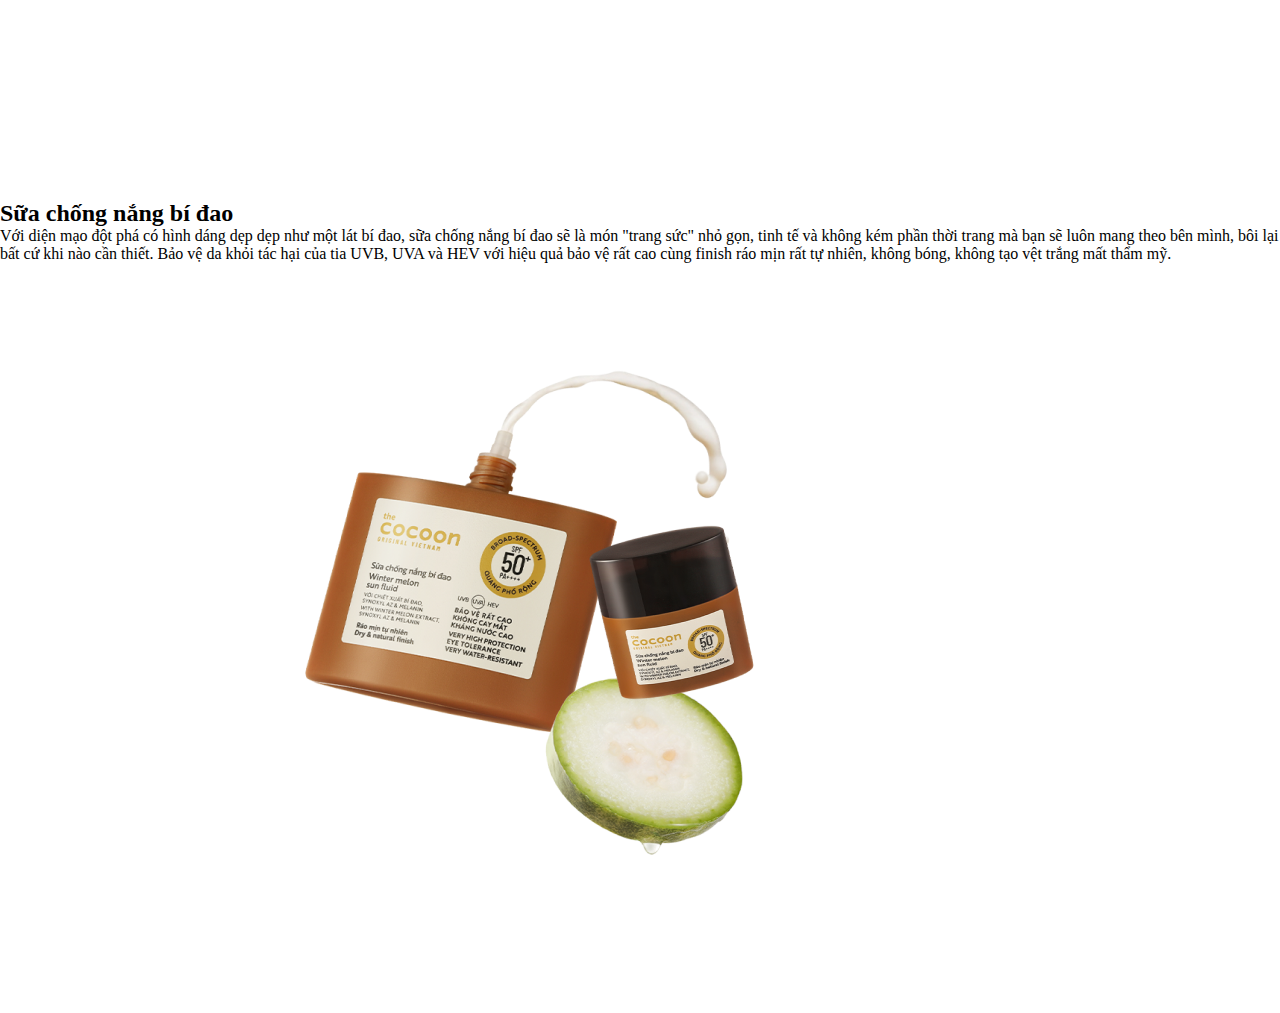
<file: font end/index.html>
<!DOCTYPE html>
<html lang="en">

<head>
    <meta charset="UTF-8">
    <meta name="viewport" content="width=device-width, initial-scale=1.0">
    <title>Home</title>

    <!-- link to bootstrap css -->
    <link href="https://cdn.jsdelivr.net/npm/bootstrap@5.0.2/dist/css/bootstrap.min.css" rel="stylesheet"
        integrity="sha384-EVSTQN3/azprG1Anm3QDgpJLIm9Nao0Yz1ztcQTwFspd3yD65VohhpuuCOmLASjC" crossorigin="anonymous">
    <!-- link to css -->
    <link rel="stylesheet" href="css/main.css">
    <link rel="stylesheet" href="css/home.css">
</head>

<body>
    <!-- temp carousel -- update later -->

    <!-- <div class="carousel-item active">
        <div class="row single-slider">
            <div class="col-sm-6 slider-info" style="background-color: #FFE707;">
                <div class="slider-content">
                    <h2>Sản phẩm mới</h2>
                    <p>Sữa chống nắng bí đao</p>
                    <p>Bảo vệ da trước tia UVA, UVB và ánh sáng năng lượng cao nhìn thấy được. Với kết cấu không
                        trọng lượng, lướt nhẹ, thấm nhanh vào da mà không để lại vệt trắng và mang đến cảm giác
                        thoải mái khi sử dụng.</p>
                    <div class="btn-smore">
                        <a href="#">Xem ngay</a>
                    </div>
                </div>
            </div>
            <div class="col-sm-6 slider-img">
                <img class="d-block w-100" src="img/slider_img_1.jpg" alt="First slide">
            </div>
        </div>
    </div> -->

    <!-- start of new product ads -->
    <div class="row new-product-container">
        <div class="col-sm-4">
            <h2>Sữa chống nắng bí đao</h2>
        </div>
        <div class="col-sm-4">
            <div class="image-container">
                <img src="img/index_New_product_1.png" alt="" class="img-fluid img-1">
                <img src="img/index_New_product_2.png" alt="" class="img-fluid img-2">
                <img src="img/index_New_product_3.png" alt="" class="img-fluid img-3">
            </div>
        </div>
        <div class="col-sm-4">
            <p>Với diện mạo đột phá có hình dáng dẹp dẹp như một lát bí đao, sữa chống nắng bí đao sẽ là món "trang sức" nhỏ gọn, tinh tế và không kém phần thời trang mà bạn sẽ luôn mang theo bên mình, bôi lại bất cứ khi nào cần thiết. Bảo vệ da khỏi tác hại của tia UVB, UVA và HEV với hiệu quả bảo vệ rất cao cùng finish ráo mịn rất tự nhiên, không bóng, không tạo vệt trắng mất thẩm mỹ.</p>
        </div>
    </div>
</body>

</html>
</file>
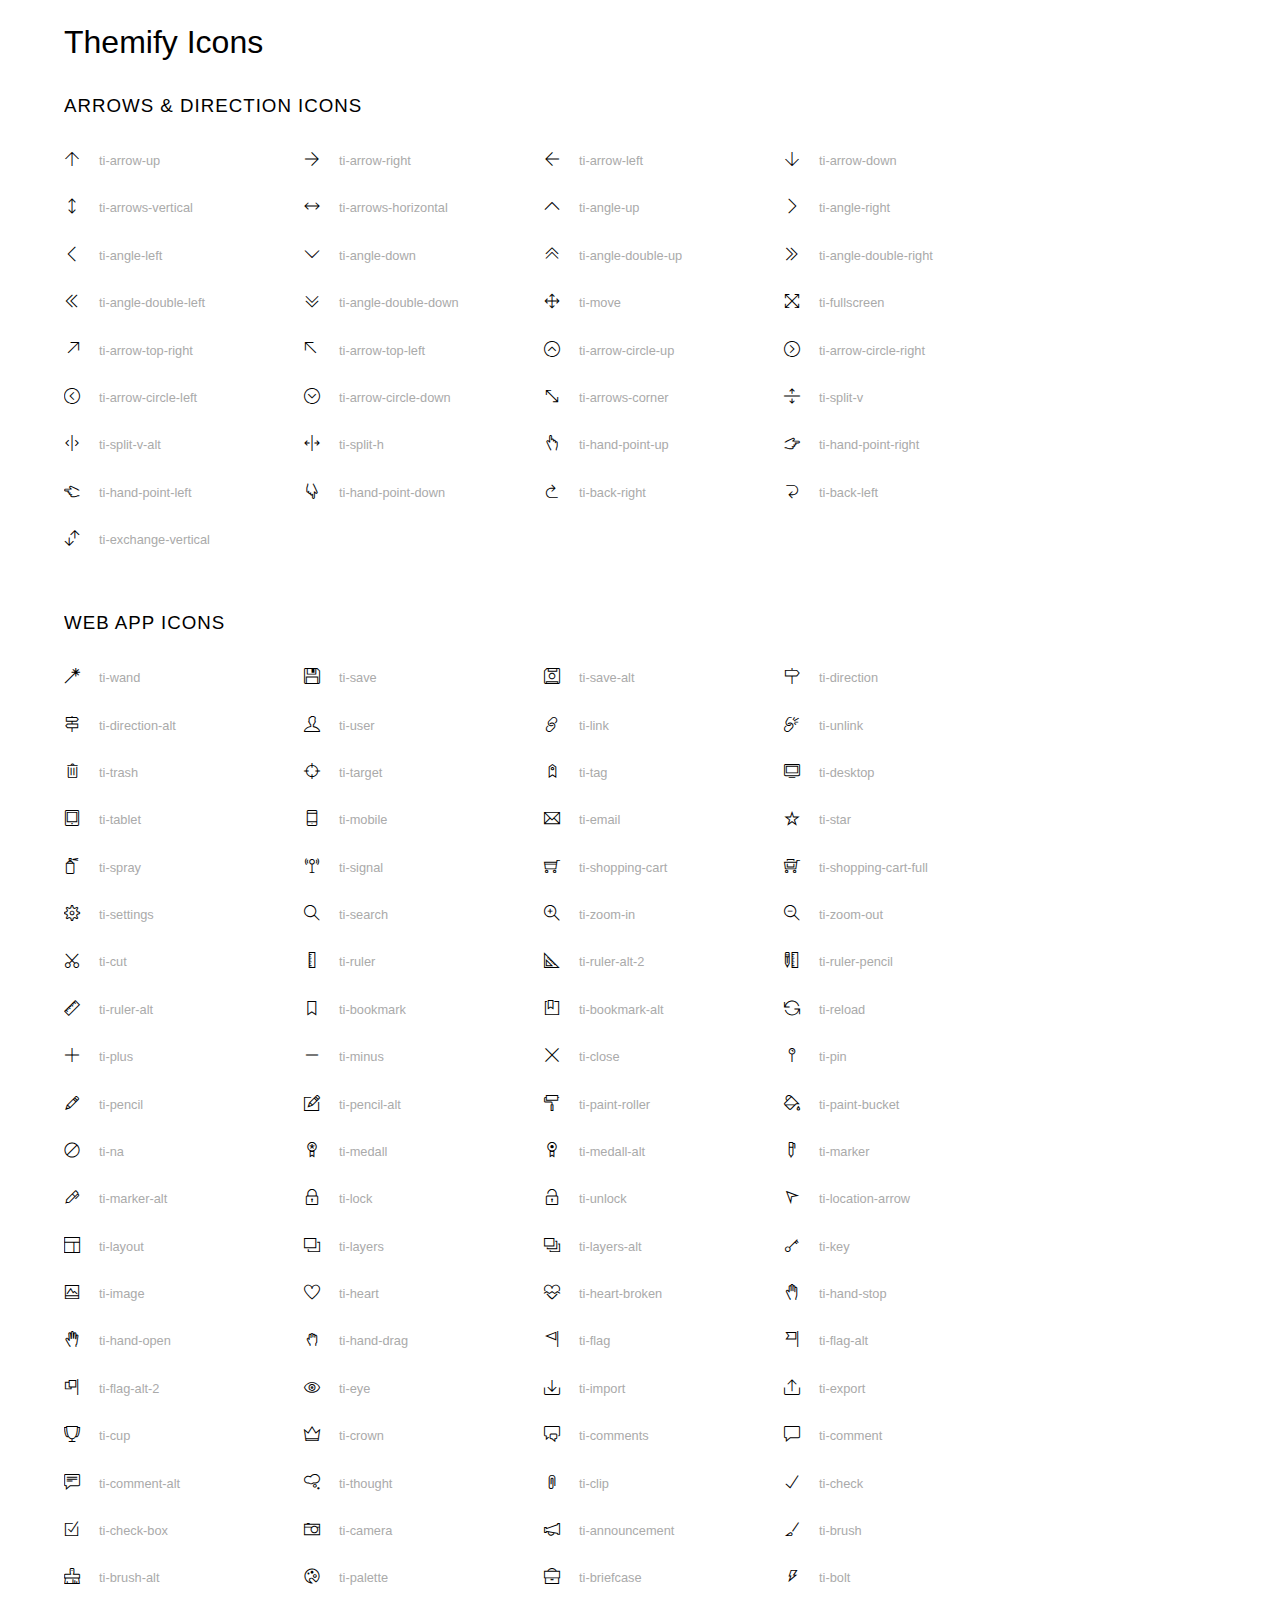
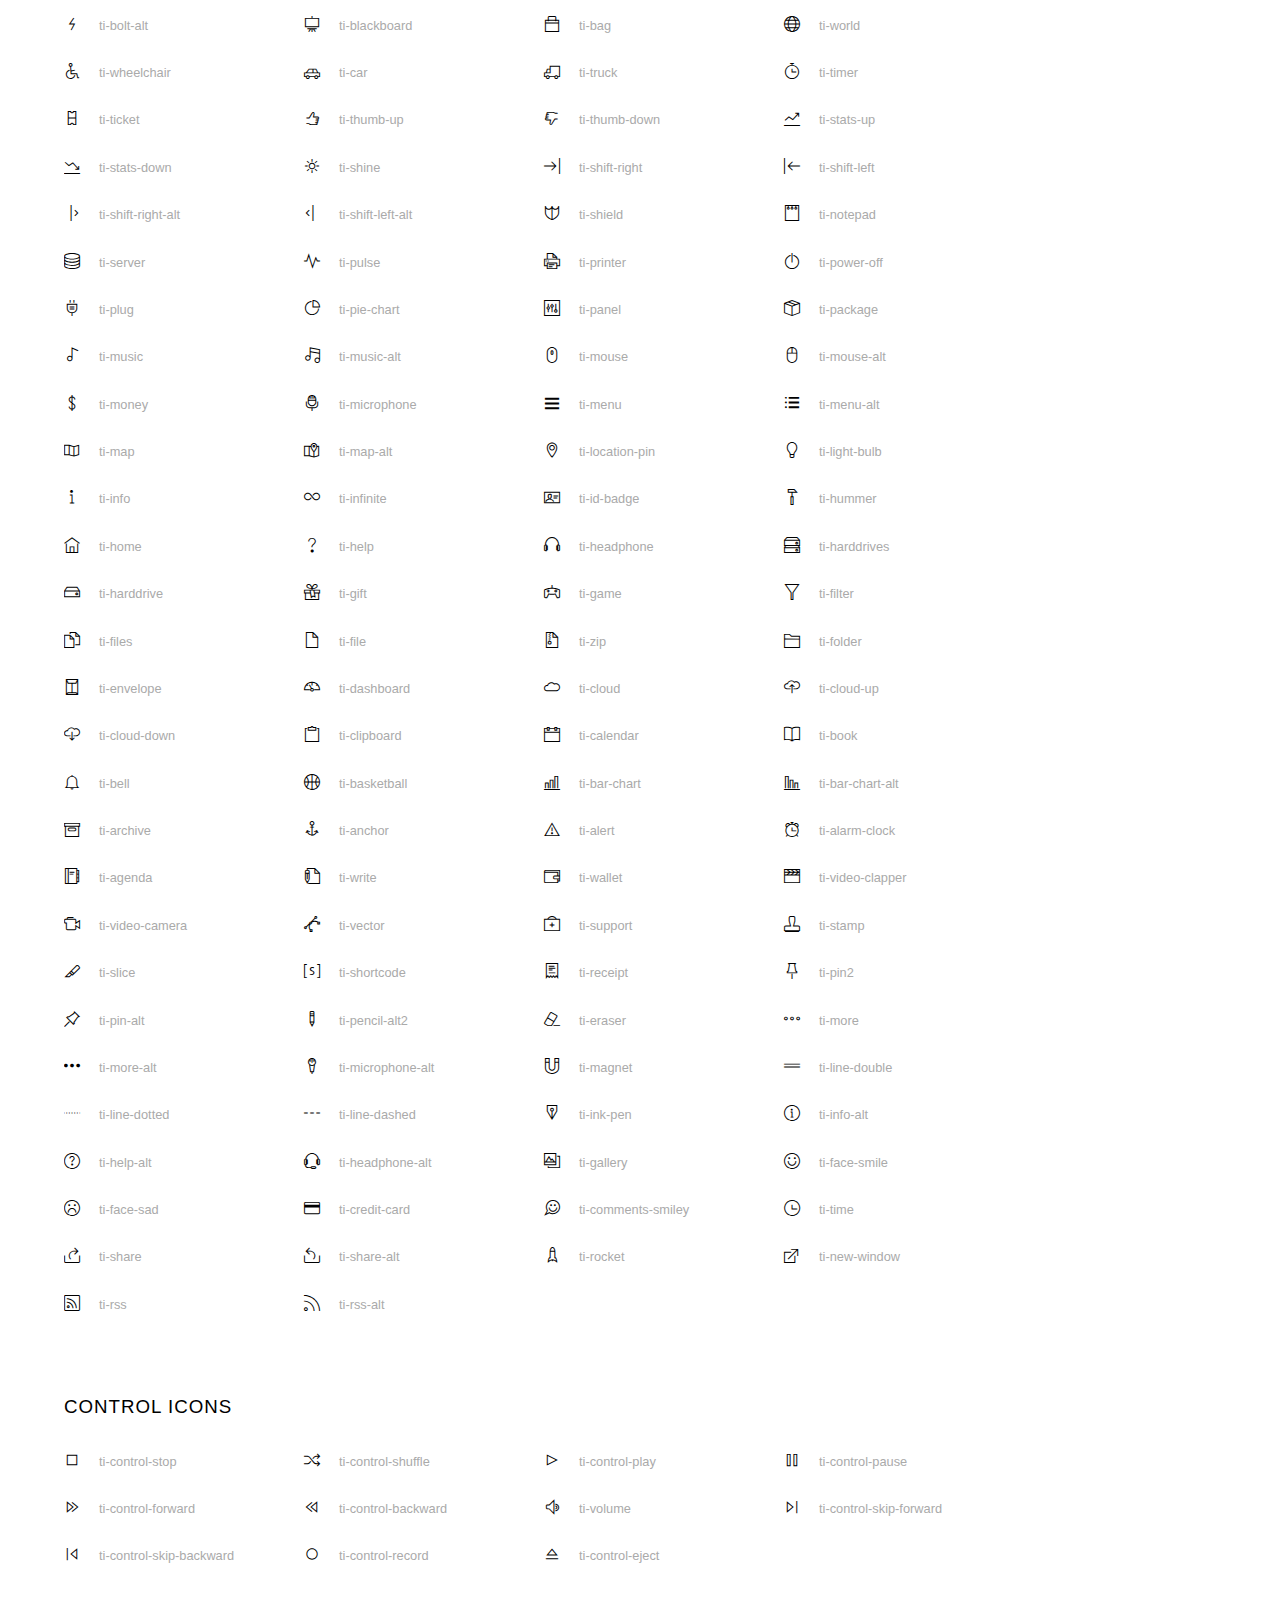
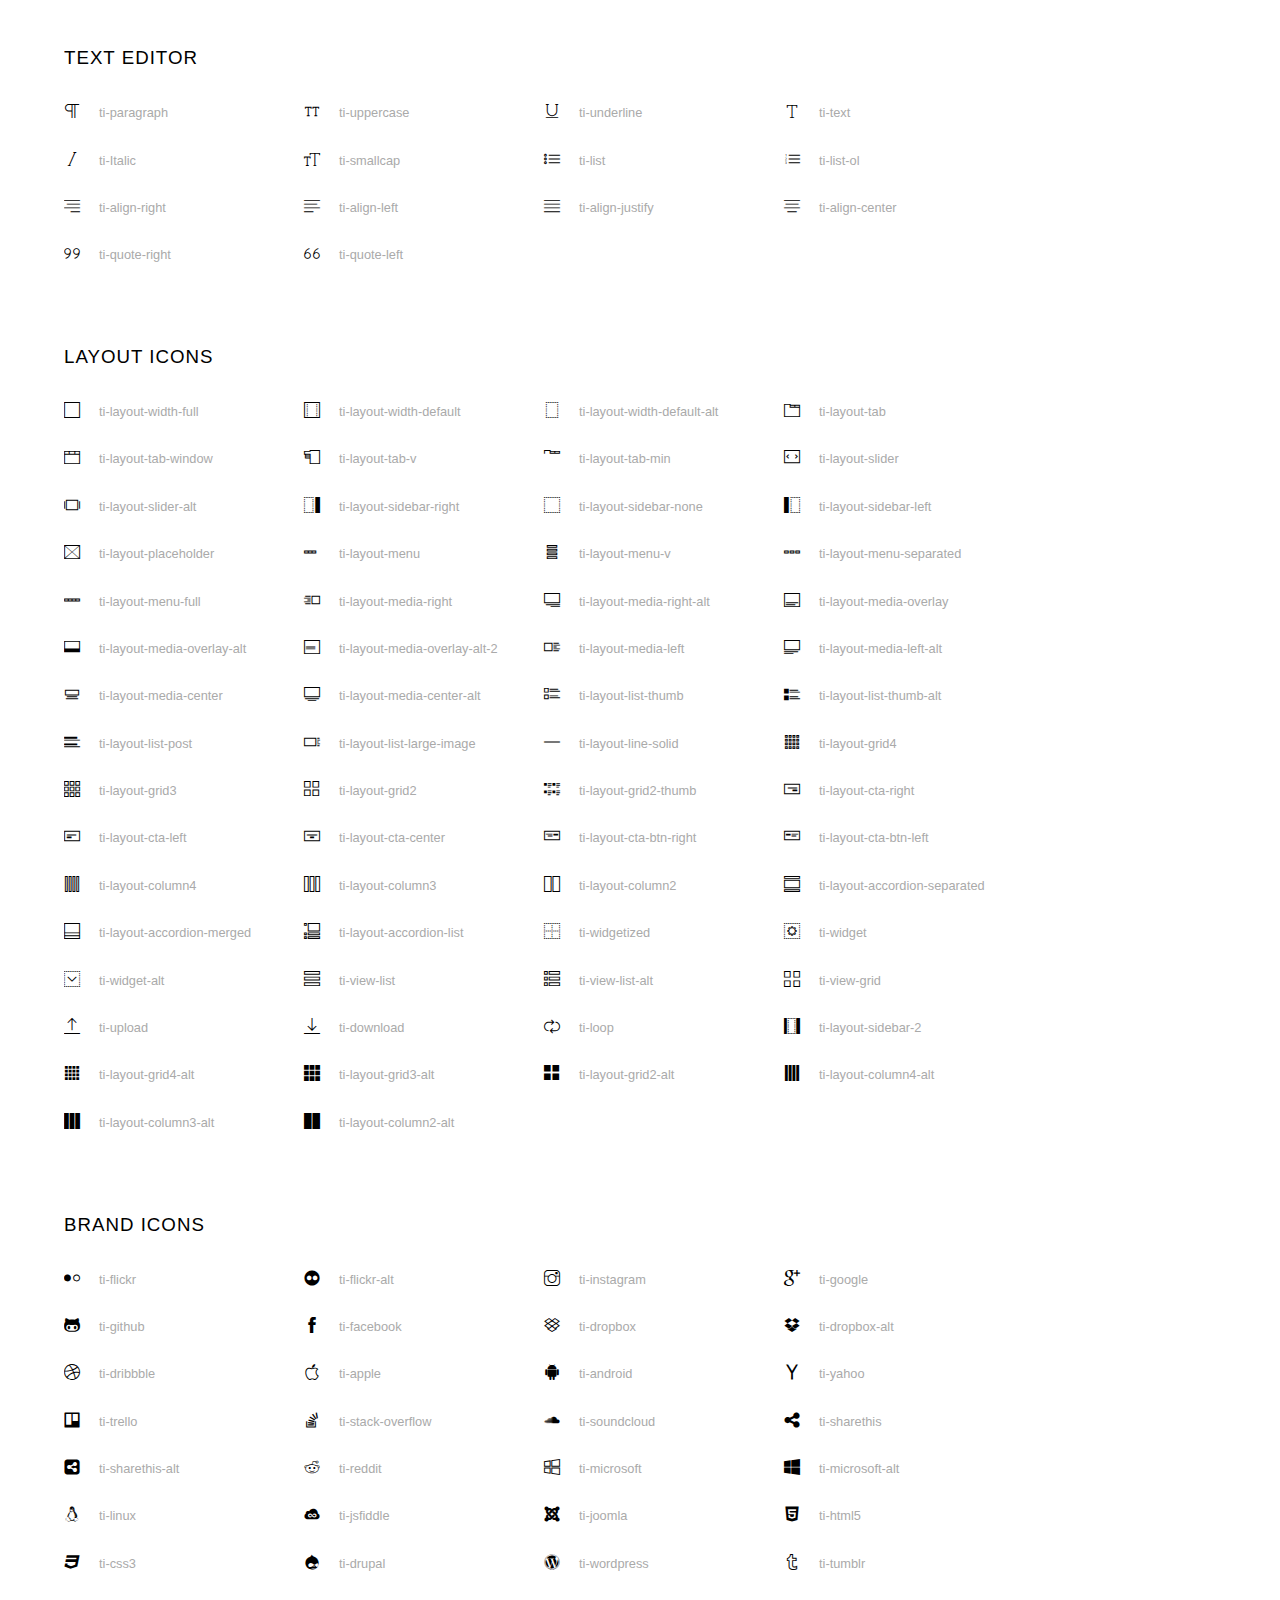
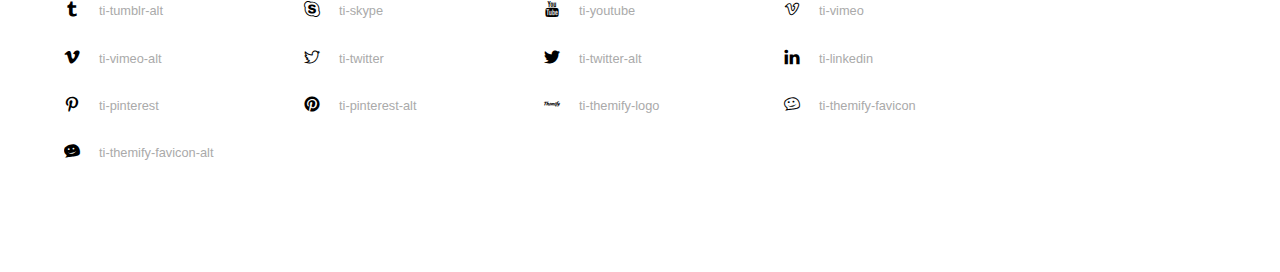
<file: Homepage/asset/font/themify-icons/index.html>
<!doctype html>
<html>
<head>
	<meta charset="utf-8">
	<title>Themify Icon Font</title>
	<meta name="viewport" content="width=device-width">
	<link rel="stylesheet" href="demo-files/demo.css">
	<link rel="stylesheet" href="themify-icons.css">
	<!--[if lt IE 8]><!-->
	<link rel="stylesheet" href="ie7/ie7.css">
	<!--<![endif]-->
</head>
<body>
	<h1>Themify Icons</h1>

	<div class="icon-section">

		<div class="icon-section">
			<h3>Arrows &amp; Direction Icons </h3>

			<div class="icon-container">
				<span class="ti-arrow-up"></span><span class="icon-name"> ti-arrow-up</span>
			</div>
			<div class="icon-container">
				<span class="ti-arrow-right"></span><span class="icon-name"> ti-arrow-right</span>
			</div>
			<div class="icon-container">
				<span class="ti-arrow-left"></span><span class="icon-name"> ti-arrow-left</span>
			</div>
			<div class="icon-container">
				<span class="ti-arrow-down"></span><span class="icon-name"> ti-arrow-down</span>
			</div>
			<div class="icon-container">
				<span class="ti-arrows-vertical"></span><span class="icon-name"> ti-arrows-vertical</span>
			</div>
			<div class="icon-container">
				<span class="ti-arrows-horizontal"></span><span class="icon-name"> ti-arrows-horizontal</span>
			</div>
			<div class="icon-container">
				<span class="ti-angle-up"></span><span class="icon-name"> ti-angle-up</span>
			</div>
			<div class="icon-container">
				<span class="ti-angle-right"></span><span class="icon-name"> ti-angle-right</span>
			</div>
			<div class="icon-container">
				<span class="ti-angle-left"></span><span class="icon-name"> ti-angle-left</span>
			</div>
			<div class="icon-container">
				<span class="ti-angle-down"></span><span class="icon-name"> ti-angle-down</span>
			</div>	
			<div class="icon-container">
				<span class="ti-angle-double-up"></span><span class="icon-name"> ti-angle-double-up</span>
			</div>
			<div class="icon-container">
				<span class="ti-angle-double-right"></span><span class="icon-name"> ti-angle-double-right</span>
			</div>
			<div class="icon-container">
				<span class="ti-angle-double-left"></span><span class="icon-name"> ti-angle-double-left</span>
			</div>
			<div class="icon-container">
				<span class="ti-angle-double-down"></span><span class="icon-name"> ti-angle-double-down</span>
			</div>					
			<div class="icon-container">
				<span class="ti-move"></span><span class="icon-name"> ti-move</span>
			</div>
			<div class="icon-container">
				<span class="ti-fullscreen"></span><span class="icon-name"> ti-fullscreen</span>
			</div>
			<div class="icon-container">
				<span class="ti-arrow-top-right"></span><span class="icon-name"> ti-arrow-top-right</span>
			</div>
			<div class="icon-container">
				<span class="ti-arrow-top-left"></span><span class="icon-name"> ti-arrow-top-left</span>
			</div>
			<div class="icon-container">
				<span class="ti-arrow-circle-up"></span><span class="icon-name"> ti-arrow-circle-up</span>
			</div>
			<div class="icon-container">
				<span class="ti-arrow-circle-right"></span><span class="icon-name"> ti-arrow-circle-right</span>
			</div>
			<div class="icon-container">
				<span class="ti-arrow-circle-left"></span><span class="icon-name"> ti-arrow-circle-left</span>
			</div>
			<div class="icon-container">
				<span class="ti-arrow-circle-down"></span><span class="icon-name"> ti-arrow-circle-down</span>
			</div>
			<div class="icon-container">
				<span class="ti-arrows-corner"></span><span class="icon-name"> ti-arrows-corner</span>
			</div>
			<div class="icon-container">
				<span class="ti-split-v"></span><span class="icon-name"> ti-split-v</span>
			</div>

			<div class="icon-container">
				<span class="ti-split-v-alt"></span><span class="icon-name"> ti-split-v-alt</span>
			</div>
			<div class="icon-container">
				<span class="ti-split-h"></span><span class="icon-name"> ti-split-h</span>
			</div>
			<div class="icon-container">
				<span class="ti-hand-point-up"></span><span class="icon-name"> ti-hand-point-up</span>
			</div>
			<div class="icon-container">
				<span class="ti-hand-point-right"></span><span class="icon-name"> ti-hand-point-right</span>
			</div>
			<div class="icon-container">
				<span class="ti-hand-point-left"></span><span class="icon-name"> ti-hand-point-left</span>
			</div>
			<div class="icon-container">
				<span class="ti-hand-point-down"></span><span class="icon-name"> ti-hand-point-down</span>
			</div>
			<div class="icon-container">
				<span class="ti-back-right"></span><span class="icon-name"> ti-back-right</span>
			</div>
			<div class="icon-container">
				<span class="ti-back-left"></span><span class="icon-name"> ti-back-left</span>
			</div>
			<div class="icon-container">
				<span class="ti-exchange-vertical"></span><span class="icon-name"> ti-exchange-vertical</span>
			</div>

		</div> <!-- Arrows Icons -->



		<h3>Web App Icons</h3>
		
		<div class="icon-section">

			<div class="icon-container">
				<span class="ti-wand"></span><span class="icon-name"> ti-wand</span>
			</div>
			<div class="icon-container">
				<span class="ti-save"></span><span class="icon-name"> ti-save</span>
			</div>
			<div class="icon-container">
				<span class="ti-save-alt"></span><span class="icon-name"> ti-save-alt</span>
			</div>

			<div class="icon-container">
				<span class="ti-direction"></span><span class="icon-name"> ti-direction</span>
			</div>
			<div class="icon-container">
				<span class="ti-direction-alt"></span><span class="icon-name"> ti-direction-alt</span>
			</div>
			<div class="icon-container">
				<span class="ti-user"></span><span class="icon-name"> ti-user</span>
			</div>
			<div class="icon-container">
				<span class="ti-link"></span><span class="icon-name"> ti-link</span>
			</div>
			<div class="icon-container">
				<span class="ti-unlink"></span><span class="icon-name"> ti-unlink</span>
			</div>
			<div class="icon-container">
				<span class="ti-trash"></span><span class="icon-name"> ti-trash</span>
			</div>
			<div class="icon-container">
				<span class="ti-target"></span><span class="icon-name"> ti-target</span>
			</div>
			<div class="icon-container">
				<span class="ti-tag"></span><span class="icon-name"> ti-tag</span>
			</div>
			<div class="icon-container">
				<span class="ti-desktop"></span><span class="icon-name"> ti-desktop</span>
			</div>
			<div class="icon-container">
				<span class="ti-tablet"></span><span class="icon-name"> ti-tablet</span>
			</div>
			<div class="icon-container">
				<span class="ti-mobile"></span><span class="icon-name"> ti-mobile</span>
			</div>
			<div class="icon-container">
				<span class="ti-email"></span><span class="icon-name"> ti-email</span>
			</div>	
			<div class="icon-container">
				<span class="ti-star"></span><span class="icon-name"> ti-star</span>
			</div>
			<div class="icon-container">
				<span class="ti-spray"></span><span class="icon-name"> ti-spray</span>
			</div>
			<div class="icon-container">
				<span class="ti-signal"></span><span class="icon-name"> ti-signal</span>
			</div>
			<div class="icon-container">
				<span class="ti-shopping-cart"></span><span class="icon-name"> ti-shopping-cart</span>
			</div>
			<div class="icon-container">
				<span class="ti-shopping-cart-full"></span><span class="icon-name"> ti-shopping-cart-full</span>
			</div>
			<div class="icon-container">
				<span class="ti-settings"></span><span class="icon-name"> ti-settings</span>
			</div>
			<div class="icon-container">
				<span class="ti-search"></span><span class="icon-name"> ti-search</span>
			</div>
			<div class="icon-container">
				<span class="ti-zoom-in"></span><span class="icon-name"> ti-zoom-in</span>
			</div>
			<div class="icon-container">
				<span class="ti-zoom-out"></span><span class="icon-name"> ti-zoom-out</span>
			</div>
			<div class="icon-container">
				<span class="ti-cut"></span><span class="icon-name"> ti-cut</span>
			</div>
			<div class="icon-container">
				<span class="ti-ruler"></span><span class="icon-name"> ti-ruler</span>
			</div>
			<div class="icon-container">
				<span class="ti-ruler-alt-2"></span><span class="icon-name"> ti-ruler-alt-2</span>
			</div>			
			<div class="icon-container">
				<span class="ti-ruler-pencil"></span><span class="icon-name"> ti-ruler-pencil</span>
			</div>
			<div class="icon-container">
				<span class="ti-ruler-alt"></span><span class="icon-name"> ti-ruler-alt</span>
			</div>
			<div class="icon-container">
				<span class="ti-bookmark"></span><span class="icon-name"> ti-bookmark</span>
			</div>
			<div class="icon-container">
				<span class="ti-bookmark-alt"></span><span class="icon-name"> ti-bookmark-alt</span>
			</div>
			<div class="icon-container">
				<span class="ti-reload"></span><span class="icon-name"> ti-reload</span>
			</div>
			<div class="icon-container">
				<span class="ti-plus"></span><span class="icon-name"> ti-plus</span>
			</div>
			<div class="icon-container">
				<span class="ti-minus"></span><span class="icon-name"> ti-minus</span>
			</div>
			<div class="icon-container">
				<span class="ti-close"></span><span class="icon-name"> ti-close</span>
			</div>			
			<div class="icon-container">
				<span class="ti-pin"></span><span class="icon-name"> ti-pin</span>
			</div>
			<div class="icon-container">
				<span class="ti-pencil"></span><span class="icon-name"> ti-pencil</span>
			</div>
					
		  	<div class="icon-container">
				<span class="ti-pencil-alt"></span><span class="icon-name"> ti-pencil-alt</span>
			</div>
			<div class="icon-container">
				<span class="ti-paint-roller"></span><span class="icon-name"> ti-paint-roller</span>
			</div>
			<div class="icon-container">
				<span class="ti-paint-bucket"></span><span class="icon-name"> ti-paint-bucket</span>
			</div>
			<div class="icon-container">
				<span class="ti-na"></span><span class="icon-name"> ti-na</span>
			</div>
			<div class="icon-container">
				<span class="ti-medall"></span><span class="icon-name"> ti-medall</span>
			</div>
			<div class="icon-container">
				<span class="ti-medall-alt"></span><span class="icon-name"> ti-medall-alt</span>
			</div>
			<div class="icon-container">
				<span class="ti-marker"></span><span class="icon-name"> ti-marker</span>
			</div>
			<div class="icon-container">
				<span class="ti-marker-alt"></span><span class="icon-name"> ti-marker-alt</span>
			</div>

			<div class="icon-container">
				<span class="ti-lock"></span><span class="icon-name"> ti-lock</span>
			</div>
			<div class="icon-container">
				<span class="ti-unlock"></span><span class="icon-name"> ti-unlock</span>
			</div>
			<div class="icon-container">
				<span class="ti-location-arrow"></span><span class="icon-name"> ti-location-arrow</span>
			</div>
			<div class="icon-container">
				<span class="ti-layout"></span><span class="icon-name"> ti-layout</span>
			</div>
			<div class="icon-container">
				<span class="ti-layers"></span><span class="icon-name"> ti-layers</span>
			</div>
			<div class="icon-container">
				<span class="ti-layers-alt"></span><span class="icon-name"> ti-layers-alt</span>
			</div>
			<div class="icon-container">
				<span class="ti-key"></span><span class="icon-name"> ti-key</span>
			</div>
			<div class="icon-container">
				<span class="ti-image"></span><span class="icon-name"> ti-image</span>
			</div>
			<div class="icon-container">
				<span class="ti-heart"></span><span class="icon-name"> ti-heart</span>
			</div>
			<div class="icon-container">
				<span class="ti-heart-broken"></span><span class="icon-name"> ti-heart-broken</span>
			</div>
			<div class="icon-container">
				<span class="ti-hand-stop"></span><span class="icon-name"> ti-hand-stop</span>
			</div>
			<div class="icon-container">
				<span class="ti-hand-open"></span><span class="icon-name"> ti-hand-open</span>
			</div>
			<div class="icon-container">
				<span class="ti-hand-drag"></span><span class="icon-name"> ti-hand-drag</span>
			</div>
			<div class="icon-container">
				<span class="ti-flag"></span><span class="icon-name"> ti-flag</span>
			</div>
			<div class="icon-container">
				<span class="ti-flag-alt"></span><span class="icon-name"> ti-flag-alt</span>
			</div>
			<div class="icon-container">
				<span class="ti-flag-alt-2"></span><span class="icon-name"> ti-flag-alt-2</span>
			</div>
			<div class="icon-container">
				<span class="ti-eye"></span><span class="icon-name"> ti-eye</span>
			</div>
			<div class="icon-container">
				<span class="ti-import"></span><span class="icon-name"> ti-import</span>
			</div>			
			<div class="icon-container">
				<span class="ti-export"></span><span class="icon-name"> ti-export</span>
			</div>
			<div class="icon-container">
				<span class="ti-cup"></span><span class="icon-name"> ti-cup</span>
			</div>
			<div class="icon-container">
				<span class="ti-crown"></span><span class="icon-name"> ti-crown</span>
			</div>
			<div class="icon-container">
				<span class="ti-comments"></span><span class="icon-name"> ti-comments</span>
			</div>
			<div class="icon-container">
				<span class="ti-comment"></span><span class="icon-name"> ti-comment</span>
			</div>
			<div class="icon-container">
				<span class="ti-comment-alt"></span><span class="icon-name"> ti-comment-alt</span>
			</div>
			<div class="icon-container">
				<span class="ti-thought"></span><span class="icon-name"> ti-thought</span>
			</div>			
			<div class="icon-container">
				<span class="ti-clip"></span><span class="icon-name"> ti-clip</span>
			</div>

			<div class="icon-container">
				<span class="ti-check"></span><span class="icon-name"> ti-check</span>
			</div>
			<div class="icon-container">
				<span class="ti-check-box"></span><span class="icon-name"> ti-check-box</span>
			</div>
			<div class="icon-container">
				<span class="ti-camera"></span><span class="icon-name"> ti-camera</span>
			</div>
			<div class="icon-container">
				<span class="ti-announcement"></span><span class="icon-name"> ti-announcement</span>
			</div>
			<div class="icon-container">
				<span class="ti-brush"></span><span class="icon-name"> ti-brush</span>
			</div>
			<div class="icon-container">
				<span class="ti-brush-alt"></span><span class="icon-name"> ti-brush-alt</span>
			</div>
			<div class="icon-container">
				<span class="ti-palette"></span><span class="icon-name"> ti-palette</span>
			</div>			
			<div class="icon-container">
				<span class="ti-briefcase"></span><span class="icon-name"> ti-briefcase</span>
			</div>
			<div class="icon-container">
				<span class="ti-bolt"></span><span class="icon-name"> ti-bolt</span>
			</div>
			<div class="icon-container">
				<span class="ti-bolt-alt"></span><span class="icon-name"> ti-bolt-alt</span>
			</div>
			<div class="icon-container">
				<span class="ti-blackboard"></span><span class="icon-name"> ti-blackboard</span>
			</div>
			<div class="icon-container">
				<span class="ti-bag"></span><span class="icon-name"> ti-bag</span>
			</div>
			<div class="icon-container">
				<span class="ti-world"></span><span class="icon-name"> ti-world</span>
			</div>
			<div class="icon-container">
				<span class="ti-wheelchair"></span><span class="icon-name"> ti-wheelchair</span>
			</div>
			<div class="icon-container">
				<span class="ti-car"></span><span class="icon-name"> ti-car</span>
			</div>
			<div class="icon-container">
				<span class="ti-truck"></span><span class="icon-name"> ti-truck</span>
			</div>
			<div class="icon-container">
				<span class="ti-timer"></span><span class="icon-name"> ti-timer</span>
			</div>
			<div class="icon-container">
				<span class="ti-ticket"></span><span class="icon-name"> ti-ticket</span>
			</div>
			<div class="icon-container">
				<span class="ti-thumb-up"></span><span class="icon-name"> ti-thumb-up</span>
			</div>
			<div class="icon-container">
				<span class="ti-thumb-down"></span><span class="icon-name"> ti-thumb-down</span>
			</div>

			<div class="icon-container">
				<span class="ti-stats-up"></span><span class="icon-name"> ti-stats-up</span>
			</div>
			<div class="icon-container">
				<span class="ti-stats-down"></span><span class="icon-name"> ti-stats-down</span>
			</div>
			<div class="icon-container">
				<span class="ti-shine"></span><span class="icon-name"> ti-shine</span>
			</div>
			<div class="icon-container">
				<span class="ti-shift-right"></span><span class="icon-name"> ti-shift-right</span>
			</div>
			<div class="icon-container">
				<span class="ti-shift-left"></span><span class="icon-name"> ti-shift-left</span>
			</div>

			<div class="icon-container">
				<span class="ti-shift-right-alt"></span><span class="icon-name"> ti-shift-right-alt</span>
			</div>
			<div class="icon-container">
				<span class="ti-shift-left-alt"></span><span class="icon-name"> ti-shift-left-alt</span>
			</div>
			<div class="icon-container">
				<span class="ti-shield"></span><span class="icon-name"> ti-shield</span>
			</div>
			<div class="icon-container">
				<span class="ti-notepad"></span><span class="icon-name"> ti-notepad</span>
			</div>
			<div class="icon-container">
				<span class="ti-server"></span><span class="icon-name"> ti-server</span>
			</div>

			<div class="icon-container">
				<span class="ti-pulse"></span><span class="icon-name"> ti-pulse</span>
			</div>
			<div class="icon-container">
				<span class="ti-printer"></span><span class="icon-name"> ti-printer</span>
			</div>
			<div class="icon-container">
				<span class="ti-power-off"></span><span class="icon-name"> ti-power-off</span>
			</div>
			<div class="icon-container">
				<span class="ti-plug"></span><span class="icon-name"> ti-plug</span>
			</div>
			<div class="icon-container">
				<span class="ti-pie-chart"></span><span class="icon-name"> ti-pie-chart</span>
			</div>

			<div class="icon-container">
				<span class="ti-panel"></span><span class="icon-name"> ti-panel</span>
			</div>
			<div class="icon-container">
				<span class="ti-package"></span><span class="icon-name"> ti-package</span>
			</div>
			<div class="icon-container">
				<span class="ti-music"></span><span class="icon-name"> ti-music</span>
			</div>
			<div class="icon-container">
				<span class="ti-music-alt"></span><span class="icon-name"> ti-music-alt</span>
			</div>
			<div class="icon-container">
				<span class="ti-mouse"></span><span class="icon-name"> ti-mouse</span>
			</div>
			<div class="icon-container">
				<span class="ti-mouse-alt"></span><span class="icon-name"> ti-mouse-alt</span>
			</div>
			<div class="icon-container">
				<span class="ti-money"></span><span class="icon-name"> ti-money</span>
			</div>
			<div class="icon-container">
				<span class="ti-microphone"></span><span class="icon-name"> ti-microphone</span>
			</div>
			<div class="icon-container">
				<span class="ti-menu"></span><span class="icon-name"> ti-menu</span>
			</div>
			<div class="icon-container">
				<span class="ti-menu-alt"></span><span class="icon-name"> ti-menu-alt</span>
			</div>
			<div class="icon-container">
				<span class="ti-map"></span><span class="icon-name"> ti-map</span>
			</div>
			<div class="icon-container">
				<span class="ti-map-alt"></span><span class="icon-name"> ti-map-alt</span>
			</div>

			<div class="icon-container">
				<span class="ti-location-pin"></span><span class="icon-name"> ti-location-pin</span>
			</div>

			<div class="icon-container">
				<span class="ti-light-bulb"></span><span class="icon-name"> ti-light-bulb</span>
			</div>
			<div class="icon-container">
				<span class="ti-info"></span><span class="icon-name"> ti-info</span>
			</div>
			<div class="icon-container">
				<span class="ti-infinite"></span><span class="icon-name"> ti-infinite</span>
			</div>
			<div class="icon-container">
				<span class="ti-id-badge"></span><span class="icon-name"> ti-id-badge</span>
			</div>
			<div class="icon-container">
				<span class="ti-hummer"></span><span class="icon-name"> ti-hummer</span>
			</div>
			<div class="icon-container">
				<span class="ti-home"></span><span class="icon-name"> ti-home</span>
			</div>
			<div class="icon-container">
				<span class="ti-help"></span><span class="icon-name"> ti-help</span>
			</div>
			<div class="icon-container">
				<span class="ti-headphone"></span><span class="icon-name"> ti-headphone</span>
			</div>
			<div class="icon-container">
				<span class="ti-harddrives"></span><span class="icon-name"> ti-harddrives</span>
			</div>
			<div class="icon-container">
				<span class="ti-harddrive"></span><span class="icon-name"> ti-harddrive</span>
			</div>
			<div class="icon-container">
				<span class="ti-gift"></span><span class="icon-name"> ti-gift</span>
			</div>
			<div class="icon-container">
				<span class="ti-game"></span><span class="icon-name"> ti-game</span>
			</div>
			<div class="icon-container">
				<span class="ti-filter"></span><span class="icon-name"> ti-filter</span>
			</div>
			<div class="icon-container">
				<span class="ti-files"></span><span class="icon-name"> ti-files</span>
			</div>
			<div class="icon-container">
				<span class="ti-file"></span><span class="icon-name"> ti-file</span>
			</div>
			<div class="icon-container">
				<span class="ti-zip"></span><span class="icon-name"> ti-zip</span>
			</div>
			<div class="icon-container">
				<span class="ti-folder"></span><span class="icon-name"> ti-folder</span>
			</div>			
			<div class="icon-container">
				<span class="ti-envelope"></span><span class="icon-name"> ti-envelope</span>
			</div>


			<div class="icon-container">
				<span class="ti-dashboard"></span><span class="icon-name"> ti-dashboard</span>
			</div>
			<div class="icon-container">
				<span class="ti-cloud"></span><span class="icon-name"> ti-cloud</span>
			</div>
			<div class="icon-container">
				<span class="ti-cloud-up"></span><span class="icon-name"> ti-cloud-up</span>
			</div>
			<div class="icon-container">
				<span class="ti-cloud-down"></span><span class="icon-name"> ti-cloud-down</span>
			</div>
			<div class="icon-container">
				<span class="ti-clipboard"></span><span class="icon-name"> ti-clipboard</span>
			</div>
			<div class="icon-container">
				<span class="ti-calendar"></span><span class="icon-name"> ti-calendar</span>
			</div>
			<div class="icon-container">
				<span class="ti-book"></span><span class="icon-name"> ti-book</span>
			</div>
			<div class="icon-container">
				<span class="ti-bell"></span><span class="icon-name"> ti-bell</span>
			</div>
			<div class="icon-container">
				<span class="ti-basketball"></span><span class="icon-name"> ti-basketball</span>
			</div>
			<div class="icon-container">
				<span class="ti-bar-chart"></span><span class="icon-name"> ti-bar-chart</span>
			</div>
			<div class="icon-container">
				<span class="ti-bar-chart-alt"></span><span class="icon-name"> ti-bar-chart-alt</span>
			</div>


			<div class="icon-container">
				<span class="ti-archive"></span><span class="icon-name"> ti-archive</span>
			</div>
			<div class="icon-container">
				<span class="ti-anchor"></span><span class="icon-name"> ti-anchor</span>
			</div>

			<div class="icon-container">
				<span class="ti-alert"></span><span class="icon-name"> ti-alert</span>
			</div>
			<div class="icon-container">
				<span class="ti-alarm-clock"></span><span class="icon-name"> ti-alarm-clock</span>
			</div>
			<div class="icon-container">
				<span class="ti-agenda"></span><span class="icon-name"> ti-agenda</span>
			</div>
			<div class="icon-container">
				<span class="ti-write"></span><span class="icon-name"> ti-write</span>
			</div>

			<div class="icon-container">
				<span class="ti-wallet"></span><span class="icon-name"> ti-wallet</span>
			</div>
			<div class="icon-container">
				<span class="ti-video-clapper"></span><span class="icon-name"> ti-video-clapper</span>
			</div>
			<div class="icon-container">
				<span class="ti-video-camera"></span><span class="icon-name"> ti-video-camera</span>
			</div>
			<div class="icon-container">
				<span class="ti-vector"></span><span class="icon-name"> ti-vector</span>
			</div>

			<div class="icon-container">
				<span class="ti-support"></span><span class="icon-name"> ti-support</span>
			</div>
			<div class="icon-container">
				<span class="ti-stamp"></span><span class="icon-name"> ti-stamp</span>
			</div>
			<div class="icon-container">
				<span class="ti-slice"></span><span class="icon-name"> ti-slice</span>
			</div>
			<div class="icon-container">
				<span class="ti-shortcode"></span><span class="icon-name"> ti-shortcode</span>
			</div>
			<div class="icon-container">
				<span class="ti-receipt"></span><span class="icon-name"> ti-receipt</span>
			</div>
			<div class="icon-container">
				<span class="ti-pin2"></span><span class="icon-name"> ti-pin2</span>
			</div>
			<div class="icon-container">
				<span class="ti-pin-alt"></span><span class="icon-name"> ti-pin-alt</span>
			</div>
			<div class="icon-container">
				<span class="ti-pencil-alt2"></span><span class="icon-name"> ti-pencil-alt2</span>
			</div>
			<div class="icon-container">
				<span class="ti-eraser"></span><span class="icon-name"> ti-eraser</span>
			</div>			
			<div class="icon-container">
				<span class="ti-more"></span><span class="icon-name"> ti-more</span>
			</div>
			<div class="icon-container">
				<span class="ti-more-alt"></span><span class="icon-name"> ti-more-alt</span>
			</div>
			<div class="icon-container">
				<span class="ti-microphone-alt"></span><span class="icon-name"> ti-microphone-alt</span>
			</div>
			<div class="icon-container">
				<span class="ti-magnet"></span><span class="icon-name"> ti-magnet</span>
			</div>
			<div class="icon-container">
				<span class="ti-line-double"></span><span class="icon-name"> ti-line-double</span>
			</div>
			<div class="icon-container">
				<span class="ti-line-dotted"></span><span class="icon-name"> ti-line-dotted</span>
			</div>
			<div class="icon-container">
				<span class="ti-line-dashed"></span><span class="icon-name"> ti-line-dashed</span>
			</div>

			<div class="icon-container">
				<span class="ti-ink-pen"></span><span class="icon-name"> ti-ink-pen</span>
			</div>
			<div class="icon-container">
				<span class="ti-info-alt"></span><span class="icon-name"> ti-info-alt</span>
			</div>
			<div class="icon-container">
				<span class="ti-help-alt"></span><span class="icon-name"> ti-help-alt</span>
			</div>
			<div class="icon-container">
				<span class="ti-headphone-alt"></span><span class="icon-name"> ti-headphone-alt</span>
			</div>

			<div class="icon-container">
				<span class="ti-gallery"></span><span class="icon-name"> ti-gallery</span>
			</div>
			<div class="icon-container">
				<span class="ti-face-smile"></span><span class="icon-name"> ti-face-smile</span>
			</div>
			<div class="icon-container">
				<span class="ti-face-sad"></span><span class="icon-name"> ti-face-sad</span>
			</div>
			<div class="icon-container">
				<span class="ti-credit-card"></span><span class="icon-name"> ti-credit-card</span>
			</div>
			<div class="icon-container">
				<span class="ti-comments-smiley"></span><span class="icon-name"> ti-comments-smiley</span>
			</div>
			<div class="icon-container">
				<span class="ti-time"></span><span class="icon-name"> ti-time</span>
			</div>
			<div class="icon-container">
				<span class="ti-share"></span><span class="icon-name"> ti-share</span>
			</div>
			<div class="icon-container">
				<span class="ti-share-alt"></span><span class="icon-name"> ti-share-alt</span>
			</div>
			<div class="icon-container">
				<span class="ti-rocket"></span><span class="icon-name"> ti-rocket</span>
			</div>

			<div class="icon-container">
				<span class="ti-new-window"></span><span class="icon-name"> ti-new-window</span>
			</div>

			<div class="icon-container">
				<span class="ti-rss"></span><span class="icon-name"> ti-rss</span>
			</div>

			<div class="icon-container">
				<span class="ti-rss-alt"></span><span class="icon-name"> ti-rss-alt</span>
			</div>
			
		</div><!-- Web App Icons -->


		<div class="icon-section">
			<h3>Control Icons</h3>
			<div class="icon-container">
				<span class="ti-control-stop"></span><span class="icon-name"> ti-control-stop</span>
			</div>
			<div class="icon-container">
				<span class="ti-control-shuffle"></span><span class="icon-name"> ti-control-shuffle</span>
			</div>
			<div class="icon-container">
				<span class="ti-control-play"></span><span class="icon-name"> ti-control-play</span>
			</div>
			<div class="icon-container">
				<span class="ti-control-pause"></span><span class="icon-name"> ti-control-pause</span>
			</div>
			<div class="icon-container">
				<span class="ti-control-forward"></span><span class="icon-name"> ti-control-forward</span>
			</div>
			<div class="icon-container">
				<span class="ti-control-backward"></span><span class="icon-name"> ti-control-backward</span>
			</div>	
			<div class="icon-container">
				<span class="ti-volume"></span><span class="icon-name"> ti-volume</span>
			</div>
			<div class="icon-container">
				<span class="ti-control-skip-forward"></span><span class="icon-name"> ti-control-skip-forward</span>
			</div>
			<div class="icon-container">
				<span class="ti-control-skip-backward"></span><span class="icon-name"> ti-control-skip-backward</span>
			</div>
			<div class="icon-container">
				<span class="ti-control-record"></span><span class="icon-name"> ti-control-record</span>
			</div>
			<div class="icon-container">
				<span class="ti-control-eject"></span><span class="icon-name"> ti-control-eject</span>
			</div>			
		</div> <!-- Control Icons -->


		<div class="icon-section">
			<h3>Text Editor</h3>

			<div class="icon-container">
				<span class="ti-paragraph"></span><span class="icon-name"> ti-paragraph</span>
			</div>
			<div class="icon-container">
				<span class="ti-uppercase"></span><span class="icon-name"> ti-uppercase</span>
			</div>

			<div class="icon-container">
				<span class="ti-underline"></span><span class="icon-name"> ti-underline</span>
			</div>
			<div class="icon-container">
				<span class="ti-text"></span><span class="icon-name"> ti-text</span>
			</div>
			<div class="icon-container">
				<span class="ti-Italic"></span><span class="icon-name"> ti-Italic</span>
			</div>
			<div class="icon-container">
				<span class="ti-smallcap"></span><span class="icon-name"> ti-smallcap</span>
			</div>
			<div class="icon-container">
				<span class="ti-list"></span><span class="icon-name"> ti-list</span>
			</div>
			<div class="icon-container">
				<span class="ti-list-ol"></span><span class="icon-name"> ti-list-ol</span>
			</div>
			<div class="icon-container">
				<span class="ti-align-right"></span><span class="icon-name"> ti-align-right</span>
			</div>
			<div class="icon-container">
				<span class="ti-align-left"></span><span class="icon-name"> ti-align-left</span>
			</div>
			<div class="icon-container">
				<span class="ti-align-justify"></span><span class="icon-name"> ti-align-justify</span>
			</div>
			<div class="icon-container">
				<span class="ti-align-center"></span><span class="icon-name"> ti-align-center</span>
			</div>
			<div class="icon-container">
				<span class="ti-quote-right"></span><span class="icon-name"> ti-quote-right</span>
			</div>
			<div class="icon-container">
				<span class="ti-quote-left"></span><span class="icon-name"> ti-quote-left</span>
			</div>

		</div> <!-- Text Editor -->



		<div class="icon-section">
			<h3>Layout Icons</h3>
			<div class="icon-container">
				<span class="ti-layout-width-full"></span><span class="icon-name"> ti-layout-width-full</span>
			</div>
			<div class="icon-container">
				<span class="ti-layout-width-default"></span><span class="icon-name"> ti-layout-width-default</span>
			</div>
			<div class="icon-container">
				<span class="ti-layout-width-default-alt"></span><span class="icon-name"> ti-layout-width-default-alt</span>
			</div>
			<div class="icon-container">
				<span class="ti-layout-tab"></span><span class="icon-name"> ti-layout-tab</span>
			</div>
			<div class="icon-container">
				<span class="ti-layout-tab-window"></span><span class="icon-name"> ti-layout-tab-window</span>
			</div>
			<div class="icon-container">
				<span class="ti-layout-tab-v"></span><span class="icon-name"> ti-layout-tab-v</span>
			</div>
			<div class="icon-container">
				<span class="ti-layout-tab-min"></span><span class="icon-name"> ti-layout-tab-min</span>
			</div>
			<div class="icon-container">
				<span class="ti-layout-slider"></span><span class="icon-name"> ti-layout-slider</span>
			</div>
			<div class="icon-container">
				<span class="ti-layout-slider-alt"></span><span class="icon-name"> ti-layout-slider-alt</span>
			</div>
			<div class="icon-container">
				<span class="ti-layout-sidebar-right"></span><span class="icon-name"> ti-layout-sidebar-right</span>
			</div>
			<div class="icon-container">
				<span class="ti-layout-sidebar-none"></span><span class="icon-name"> ti-layout-sidebar-none</span>
			</div>
			<div class="icon-container">
				<span class="ti-layout-sidebar-left"></span><span class="icon-name"> ti-layout-sidebar-left</span>
			</div>
			<div class="icon-container">
				<span class="ti-layout-placeholder"></span><span class="icon-name"> ti-layout-placeholder</span>
			</div>
			<div class="icon-container">
				<span class="ti-layout-menu"></span><span class="icon-name"> ti-layout-menu</span>
			</div>
			<div class="icon-container">
				<span class="ti-layout-menu-v"></span><span class="icon-name"> ti-layout-menu-v</span>
			</div>
			<div class="icon-container">
				<span class="ti-layout-menu-separated"></span><span class="icon-name"> ti-layout-menu-separated</span>
			</div>
			<div class="icon-container">
				<span class="ti-layout-menu-full"></span><span class="icon-name"> ti-layout-menu-full</span>
			</div>
			<div class="icon-container">
				<span class="ti-layout-media-right"></span><span class="icon-name"> ti-layout-media-right</span>
			</div>
			<div class="icon-container">
				<span class="ti-layout-media-right-alt"></span><span class="icon-name"> ti-layout-media-right-alt</span>
			</div>
			<div class="icon-container">
				<span class="ti-layout-media-overlay"></span><span class="icon-name"> ti-layout-media-overlay</span>
			</div>
			<div class="icon-container">
				<span class="ti-layout-media-overlay-alt"></span><span class="icon-name"> ti-layout-media-overlay-alt</span>
			</div>
			<div class="icon-container">
				<span class="ti-layout-media-overlay-alt-2"></span><span class="icon-name"> ti-layout-media-overlay-alt-2</span>
			</div>
			<div class="icon-container">
				<span class="ti-layout-media-left"></span><span class="icon-name"> ti-layout-media-left</span>
			</div>
			<div class="icon-container">
				<span class="ti-layout-media-left-alt"></span><span class="icon-name"> ti-layout-media-left-alt</span>
			</div>
			<div class="icon-container">
				<span class="ti-layout-media-center"></span><span class="icon-name"> ti-layout-media-center</span>
			</div>
			<div class="icon-container">
				<span class="ti-layout-media-center-alt"></span><span class="icon-name"> ti-layout-media-center-alt</span>
			</div>
			<div class="icon-container">
				<span class="ti-layout-list-thumb"></span><span class="icon-name"> ti-layout-list-thumb</span>
			</div>
			<div class="icon-container">
				<span class="ti-layout-list-thumb-alt"></span><span class="icon-name"> ti-layout-list-thumb-alt</span>
			</div>
			<div class="icon-container">
				<span class="ti-layout-list-post"></span><span class="icon-name"> ti-layout-list-post</span>
			</div>
			<div class="icon-container">
				<span class="ti-layout-list-large-image"></span><span class="icon-name"> ti-layout-list-large-image</span>
			</div>
			<div class="icon-container">
				<span class="ti-layout-line-solid"></span><span class="icon-name"> ti-layout-line-solid</span>
			</div>
			<div class="icon-container">
				<span class="ti-layout-grid4"></span><span class="icon-name"> ti-layout-grid4</span>
			</div>
			<div class="icon-container">
				<span class="ti-layout-grid3"></span><span class="icon-name"> ti-layout-grid3</span>
			</div>
			<div class="icon-container">
				<span class="ti-layout-grid2"></span><span class="icon-name"> ti-layout-grid2</span>
			</div>
			<div class="icon-container">
				<span class="ti-layout-grid2-thumb"></span><span class="icon-name"> ti-layout-grid2-thumb</span>
			</div>
			<div class="icon-container">
				<span class="ti-layout-cta-right"></span><span class="icon-name"> ti-layout-cta-right</span>
			</div>
			<div class="icon-container">
				<span class="ti-layout-cta-left"></span><span class="icon-name"> ti-layout-cta-left</span>
			</div>
			<div class="icon-container">
				<span class="ti-layout-cta-center"></span><span class="icon-name"> ti-layout-cta-center</span>
			</div>
			<div class="icon-container">
				<span class="ti-layout-cta-btn-right"></span><span class="icon-name"> ti-layout-cta-btn-right</span>
			</div>
			<div class="icon-container">
				<span class="ti-layout-cta-btn-left"></span><span class="icon-name"> ti-layout-cta-btn-left</span>
			</div>
			<div class="icon-container">
				<span class="ti-layout-column4"></span><span class="icon-name"> ti-layout-column4</span>
			</div>
			<div class="icon-container">
				<span class="ti-layout-column3"></span><span class="icon-name"> ti-layout-column3</span>
			</div>
			<div class="icon-container">
				<span class="ti-layout-column2"></span><span class="icon-name"> ti-layout-column2</span>
			</div>
			<div class="icon-container">
				<span class="ti-layout-accordion-separated"></span><span class="icon-name"> ti-layout-accordion-separated</span>
			</div>
			<div class="icon-container">
				<span class="ti-layout-accordion-merged"></span><span class="icon-name"> ti-layout-accordion-merged</span>
			</div>
			<div class="icon-container">
				<span class="ti-layout-accordion-list"></span><span class="icon-name"> ti-layout-accordion-list</span>
			</div>
			<div class="icon-container">
				<span class="ti-widgetized"></span><span class="icon-name"> ti-widgetized</span>
			</div>
			<div class="icon-container">
				<span class="ti-widget"></span><span class="icon-name"> ti-widget</span>
			</div>
			<div class="icon-container">
				<span class="ti-widget-alt"></span><span class="icon-name"> ti-widget-alt</span>
			</div>
			<div class="icon-container">
				<span class="ti-view-list"></span><span class="icon-name"> ti-view-list</span>
			</div>
			<div class="icon-container">
				<span class="ti-view-list-alt"></span><span class="icon-name"> ti-view-list-alt</span>
			</div>
			<div class="icon-container">
				<span class="ti-view-grid"></span><span class="icon-name"> ti-view-grid</span>
			</div>
			<div class="icon-container">
				<span class="ti-upload"></span><span class="icon-name"> ti-upload</span>
			</div>
			<div class="icon-container">
				<span class="ti-download"></span><span class="icon-name"> ti-download</span>
			</div>	
			<div class="icon-container">
				<span class="ti-loop"></span><span class="icon-name"> ti-loop</span>
			</div>
			<div class="icon-container">
				<span class="ti-layout-sidebar-2"></span><span class="icon-name"> ti-layout-sidebar-2</span>
			</div>
			<div class="icon-container">
				<span class="ti-layout-grid4-alt"></span><span class="icon-name"> ti-layout-grid4-alt</span>
			</div>
			<div class="icon-container">
				<span class="ti-layout-grid3-alt"></span><span class="icon-name"> ti-layout-grid3-alt</span>
			</div>
			<div class="icon-container">
				<span class="ti-layout-grid2-alt"></span><span class="icon-name"> ti-layout-grid2-alt</span>
			</div>
			<div class="icon-container">
				<span class="ti-layout-column4-alt"></span><span class="icon-name"> ti-layout-column4-alt</span>
			</div>
			<div class="icon-container">
				<span class="ti-layout-column3-alt"></span><span class="icon-name"> ti-layout-column3-alt</span>
			</div>
			<div class="icon-container">
				<span class="ti-layout-column2-alt"></span><span class="icon-name"> ti-layout-column2-alt</span>
			</div>		


		</div> <!-- Layout Icons -->


		<div class="icon-section">
			<h3>Brand Icons</h3>

			<div class="icon-container">
				<span class="ti-flickr"></span><span class="icon-name"> ti-flickr</span>
			</div>
			<div class="icon-container">
				<span class="ti-flickr-alt"></span><span class="icon-name"> ti-flickr-alt</span>
			</div>			
			<div class="icon-container">
				<span class="ti-instagram"></span><span class="icon-name"> ti-instagram</span>
			</div>
			<div class="icon-container">
				<span class="ti-google"></span><span class="icon-name"> ti-google</span>
			</div>
			<div class="icon-container">
				<span class="ti-github"></span><span class="icon-name"> ti-github</span>
			</div>

			<div class="icon-container">
				<span class="ti-facebook"></span><span class="icon-name"> ti-facebook</span>
			</div>
			<div class="icon-container">
				<span class="ti-dropbox"></span><span class="icon-name"> ti-dropbox</span>
			</div>
			<div class="icon-container">
				<span class="ti-dropbox-alt"></span><span class="icon-name"> ti-dropbox-alt</span>
			</div>
			<div class="icon-container">
				<span class="ti-dribbble"></span><span class="icon-name"> ti-dribbble</span>
			</div>
			<div class="icon-container">
				<span class="ti-apple"></span><span class="icon-name"> ti-apple</span>
			</div>
			<div class="icon-container">
				<span class="ti-android"></span><span class="icon-name"> ti-android</span>
			</div>
			<div class="icon-container">
				<span class="ti-yahoo"></span><span class="icon-name"> ti-yahoo</span>
			</div>
			<div class="icon-container">
				<span class="ti-trello"></span><span class="icon-name"> ti-trello</span>
			</div>
			<div class="icon-container">
				<span class="ti-stack-overflow"></span><span class="icon-name"> ti-stack-overflow</span>
			</div>
			<div class="icon-container">
				<span class="ti-soundcloud"></span><span class="icon-name"> ti-soundcloud</span>
			</div>
			<div class="icon-container">
				<span class="ti-sharethis"></span><span class="icon-name"> ti-sharethis</span>
			</div>
			<div class="icon-container">
				<span class="ti-sharethis-alt"></span><span class="icon-name"> ti-sharethis-alt</span>
			</div>
			<div class="icon-container">
				<span class="ti-reddit"></span><span class="icon-name"> ti-reddit</span>
			</div>

			<div class="icon-container">
				<span class="ti-microsoft"></span><span class="icon-name"> ti-microsoft</span>
			</div>
			<div class="icon-container">
				<span class="ti-microsoft-alt"></span><span class="icon-name"> ti-microsoft-alt</span>
			</div>
			<div class="icon-container">
				<span class="ti-linux"></span><span class="icon-name"> ti-linux</span>
			</div>
			<div class="icon-container">
				<span class="ti-jsfiddle"></span><span class="icon-name"> ti-jsfiddle</span>
			</div>
			<div class="icon-container">
				<span class="ti-joomla"></span><span class="icon-name"> ti-joomla</span>
			</div>
			<div class="icon-container">
				<span class="ti-html5"></span><span class="icon-name"> ti-html5</span>
			</div>
			<div class="icon-container">
				<span class="ti-css3"></span><span class="icon-name"> ti-css3</span>
			</div>	
			<div class="icon-container">
				<span class="ti-drupal"></span><span class="icon-name"> ti-drupal</span>
			</div>
			<div class="icon-container">
				<span class="ti-wordpress"></span><span class="icon-name"> ti-wordpress</span>
			</div>		
			<div class="icon-container">
				<span class="ti-tumblr"></span><span class="icon-name"> ti-tumblr</span>
			</div>
			<div class="icon-container">
				<span class="ti-tumblr-alt"></span><span class="icon-name"> ti-tumblr-alt</span>
			</div>
			<div class="icon-container">
				<span class="ti-skype"></span><span class="icon-name"> ti-skype</span>
			</div>
			<div class="icon-container">
				<span class="ti-youtube"></span><span class="icon-name"> ti-youtube</span>
			</div>
			<div class="icon-container">
				<span class="ti-vimeo"></span><span class="icon-name"> ti-vimeo</span>
			</div>
			<div class="icon-container">
				<span class="ti-vimeo-alt"></span><span class="icon-name"> ti-vimeo-alt</span>
			</div>			
			<div class="icon-container">
				<span class="ti-twitter"></span><span class="icon-name"> ti-twitter</span>
			</div>
			<div class="icon-container">
				<span class="ti-twitter-alt"></span><span class="icon-name"> ti-twitter-alt</span>
			</div>
			<div class="icon-container">
				<span class="ti-linkedin"></span><span class="icon-name"> ti-linkedin</span>
			</div>
			<div class="icon-container">
				<span class="ti-pinterest"></span><span class="icon-name"> ti-pinterest</span>
			</div>

			<div class="icon-container">
				<span class="ti-pinterest-alt"></span><span class="icon-name"> ti-pinterest-alt</span>
			</div>
			<div class="icon-container">
				<span class="ti-themify-logo"></span><span class="icon-name"> ti-themify-logo</span>
			</div>
			<div class="icon-container">
				<span class="ti-themify-favicon"></span><span class="icon-name"> ti-themify-favicon</span>
			</div>
			<div class="icon-container">
				<span class="ti-themify-favicon-alt"></span><span class="icon-name"> ti-themify-favicon-alt</span>
			</div>

		</div> <!-- brand Icons -->

	</div>

</body>
</html>
</file>
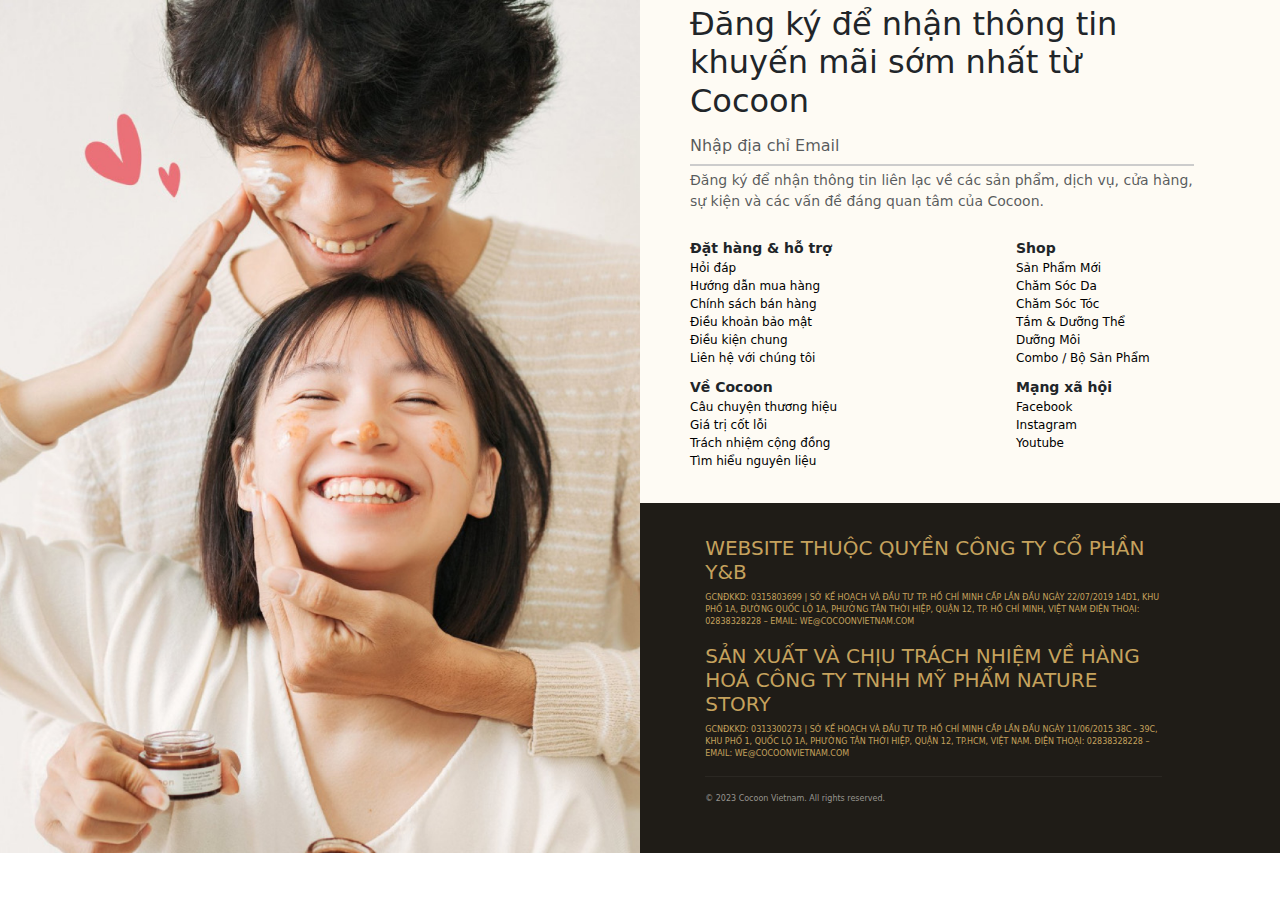
<file: font end/includes/footer.html>
<!DOCTYPE html>
<html lang="en">

<head>
    <meta charset="UTF-8">
    <meta name="viewport" content="width=device-width, initial-scale=1.0">
    <title>footer</title>

    <!-- Bootstrap -->
    <link href="https://cdn.jsdelivr.net/npm/bootstrap@5.3.2/dist/css/bootstrap.min.css" rel="stylesheet">
    <script src="https://cdn.jsdelivr.net/npm/bootstrap@5.3.2/dist/js/bootstrap.bundle.min.js"></script>
    <!-- Font awesome -->
    <link rel="stylesheet" href="https://cdnjs.cloudflare.com/ajax/libs/font-awesome/5.15.4/css/all.min.css" />
    <!-- Css -->
    <link rel="stylesheet" href="../css/footer.css">
</head>

<body>
</body>

<footer>
    <div class="row">

        <!-- img left of footer -->
        <div class="col-lg-6 footer-left-img p-0 m-0">
            <img class="img-fluid" src="../img/footer-image.png" alt="img footer">
        </div>

        <!-- content in right of footer -->

        <!-- email form to register -->
        <div class="col-lg-6 p-0 m-0 d-flex align-items-end flex-column" style="height: auto">
            <div class="emailForm">
                <h2>Đăng ký để nhận thông tin khuyến mãi sớm nhất từ Cocoon</h2>
                <form action="#">
                    <div class="mb-3">
                        <input type="email" class="form-control custom-input" id="inputEmail" aria-describedby="emailHelp"
                            placeholder="Nhập địa chỉ Email">
                        <div class="form-text">Đăng ký để nhận thông tin liên lạc về các sản phẩm, dịch vụ, cửa hàng, sự
                            kiện và các vấn đề đáng quan tâm của Cocoon.</div>
                    </div>
                </form>
            </div>
           
            <div class="row footer-div-information-link">
                <div class="col footer-info">
                    <span class="footer-title">Đặt hàng & hỗ trợ</span> <br>
                    <a href="#" class="footer-link">Hỏi đáp</a> <br>
                    <a href="#" class="footer-link">Hướng dẫn mua hàng</a> <br>
                    <a href="#" class="footer-link">Chính sách bán hàng</a> <br>
                    <a href="#" class="footer-link">Điều khoản bảo mật</a> <br>
                    <a href="#" class="footer-link">Điều kiện chung</a> <br>
                    <a href="#" class="footer-link">Liên hệ với chúng tôi</a>
                </div>

                <div class="col footer-info">
                    <span class="footer-title">Shop</span> <br>
                    <a href="#" class="footer-link">Sản Phẩm Mới</a> <br>
                    <a href="#" class="footer-link">Chăm Sóc Da</a> <br>
                    <a href="#" class="footer-link">Chăm Sóc Tóc</a> <br>
                    <a href="#" class="footer-link">Tắm & Dưỡng Thể</a> <br>
                    <a href="#" class="footer-link">Dưỡng Môi</a> <br>
                    <a href="#" class="footer-link">Combo / Bộ Sản Phẩm</a>
                </div>
            </div>

            <div class="row footer-div-information-link">
                <div class="col footer-info">
                    <span class="footer-title">Về Cocoon</span> <br>
                    <a href="#" class="footer-link">Câu chuyện thương hiệu</a> <br>
                    <a href="#" class="footer-link">Giá trị cốt lỗi</a> <br>
                    <a href="#" class="footer-link">Trách nhiệm cộng đồng</a> <br>
                    <a href="#" class="footer-link">Tìm hiểu nguyên liệu</a> <br>
                </div>

                <div class="col footer-info">
                    <span class="footer-title">Mạng xã hội</span> <br>
                    <a href="#" class="footer-link">Facebook</a> <br>
                    <a href="#" class="footer-link">Instagram</a> <br>
                    <a href="#" class="footer-link">Youtube</a> <br>
                </div>
            </div>

            <div class="col-md-12 mt-auto">
                <div class="footer-license">
                    <h5>WEBSITE THUỘC QUYỀN CÔNG TY CỔ PHẦN Y&B</h5>
                    <p>GCNĐKKD: 0315803699 | SỞ KẾ HOẠCH VÀ ĐẦU TƯ TP. HỒ CHÍ MINH CẤP LẦN ĐẦU NGÀY 22/07/2019
                        14D1, KHU PHỐ 1A, ĐƯỜNG QUỐC LỘ 1A, PHƯỜNG TÂN THỚI HIỆP, QUẬN 12, TP. HỒ CHÍ MINH, VIỆT NAM
                        ĐIỆN THOẠI: 02838328228 – EMAIL: WE@COCOONVIETNAM.COM</p>
                    <h5>SẢN XUẤT VÀ CHỊU TRÁCH NHIỆM VỀ HÀNG HOÁ
                        CÔNG TY TNHH MỸ PHẨM NATURE STORY</h5>
                    <p>GCNĐKKD: 0313300273 | SỞ KẾ HOẠCH VÀ ĐẦU TƯ TP. HỒ CHÍ MINH CẤP LẦN ĐẦU NGÀY 11/06/2015
                        38C - 39C, KHU PHỐ 1, QUỐC LỘ 1A, PHƯỜNG TÂN THỚI HIỆP, QUẬN 12, TP.HCM, VIỆT NAM.
                        ĐIỆN THOẠI: 02838328228 – EMAIL: WE@COCOONVIETNAM.COM</p>

                    <hr style="color: #4C4945; ">

                    <p style="color:#97958F">© 2023 Cocoon Vietnam. All rights reserved.</p>
                </div>
            </div>

        </div>
</footer>

</html>
</file>
<file: font end/css/main.css>
/* some format for all */

* {
    font-family: roboto;
    margin: 0; padding: 0;
    box-sizing: border-box; 
    text-decoration: none;
}
</file>
<file: font end/css/home.css>
.single-slider {
    padding: 0;
}

.slider-info {
    padding: 0;
}

.slider-content {
    margin-top: 25%;
    margin-left: 5%;
    margin-right: 5%;
    display: flex;
    flex-direction: column;
    justify-content: center;
    align-items: left;
}

.slider-img {
    padding: 0;
}

.btn-smore {
    background-color: #27241F;
    text-decoration: none;
}

.carousel-item {
}

.new-product-container {
    padding-top: 200px;
}

.image-container {
    position: relative;
}

.img-1 {
    position: absolute;

    right: 3%;
}

.img-2 {
    position: absolute;
    right: 3%;
}

.img-3 {
    position: absolute;

    top: 0;
}
</file>
<file: Homepage/asset/font/themify-icons/demo-files/demo.css>
body {
	font: normal 1em/1.5em Arial, Helvetica, sans-serif;
	max-width: 90%;
	margin: 30px auto 0;
}
h1, h3 {
	font-weight: normal;
}
h3 {
	font-size: 1.4;
	text-transform: uppercase;
	letter-spacing: 1px;
}

.icon-section {
	margin: 0 0 3em;
	clear: both;
	overflow: hidden;
}
.icon-container {
	width: 240px; 
	padding: .7em 0;
	float: left; 
	position: relative;
	text-align: left;
}
.icon-container [class^="ti-"], 
.icon-container [class*=" ti-"] {
	color: #000;
	position: absolute;
	margin-top: 3px;
	transition: .3s;
}
.icon-container:hover [class^="ti-"],
.icon-container:hover [class*=" ti-"] {
	font-size: 2.2em;
	margin-top: -5px;
}
.icon-container:hover .icon-name {
	color: #000;
}
.icon-name {
	color: #aaa;
	margin-left: 35px;
	font-size: .8em;
	transition: .3s;
}
.icon-container:hover .icon-name {
	margin-left: 45px;
}
</file>
<file: Homepage/asset/font/themify-icons/themify-icons.css>
@font-face {
	font-family: 'themify';
	src:url('fonts/themify.eot?-fvbane');
	src:url('fonts/themify.eot?#iefix-fvbane') format('embedded-opentype'),
		url('fonts/themify.woff?-fvbane') format('woff'),
		url('fonts/themify.ttf?-fvbane') format('truetype'),
		url('fonts/themify.svg?-fvbane#themify') format('svg');
	font-weight: normal;
	font-style: normal;
}

[class^="ti-"], [class*=" ti-"] {
	font-family: 'themify';
	speak: none;
	font-style: normal;
	font-weight: normal;
	font-variant: normal;
	text-transform: none;
	line-height: 1;

	/* Better Font Rendering =========== */
	-webkit-font-smoothing: antialiased;
	-moz-osx-font-smoothing: grayscale;
}

.ti-wand:before {
	content: "\e600";
}
.ti-volume:before {
	content: "\e601";
}
.ti-user:before {
	content: "\e602";
}
.ti-unlock:before {
	content: "\e603";
}
.ti-unlink:before {
	content: "\e604";
}
.ti-trash:before {
	content: "\e605";
}
.ti-thought:before {
	content: "\e606";
}
.ti-target:before {
	content: "\e607";
}
.ti-tag:before {
	content: "\e608";
}
.ti-tablet:before {
	content: "\e609";
}
.ti-star:before {
	content: "\e60a";
}
.ti-spray:before {
	content: "\e60b";
}
.ti-signal:before {
	content: "\e60c";
}
.ti-shopping-cart:before {
	content: "\e60d";
}
.ti-shopping-cart-full:before {
	content: "\e60e";
}
.ti-settings:before {
	content: "\e60f";
}
.ti-search:before {
	content: "\e610";
}
.ti-zoom-in:before {
	content: "\e611";
}
.ti-zoom-out:before {
	content: "\e612";
}
.ti-cut:before {
	content: "\e613";
}
.ti-ruler:before {
	content: "\e614";
}
.ti-ruler-pencil:before {
	content: "\e615";
}
.ti-ruler-alt:before {
	content: "\e616";
}
.ti-bookmark:before {
	content: "\e617";
}
.ti-bookmark-alt:before {
	content: "\e618";
}
.ti-reload:before {
	content: "\e619";
}
.ti-plus:before {
	content: "\e61a";
}
.ti-pin:before {
	content: "\e61b";
}
.ti-pencil:before {
	content: "\e61c";
}
.ti-pencil-alt:before {
	content: "\e61d";
}
.ti-paint-roller:before {
	content: "\e61e";
}
.ti-paint-bucket:before {
	content: "\e61f";
}
.ti-na:before {
	content: "\e620";
}
.ti-mobile:before {
	content: "\e621";
}
.ti-minus:before {
	content: "\e622";
}
.ti-medall:before {
	content: "\e623";
}
.ti-medall-alt:before {
	content: "\e624";
}
.ti-marker:before {
	content: "\e625";
}
.ti-marker-alt:before {
	content: "\e626";
}
.ti-arrow-up:before {
	content: "\e627";
}
.ti-arrow-right:before {
	content: "\e628";
}
.ti-arrow-left:before {
	content: "\e629";
}
.ti-arrow-down:before {
	content: "\e62a";
}
.ti-lock:before {
	content: "\e62b";
}
.ti-location-arrow:before {
	content: "\e62c";
}
.ti-link:before {
	content: "\e62d";
}
.ti-layout:before {
	content: "\e62e";
}
.ti-layers:before {
	content: "\e62f";
}
.ti-layers-alt:before {
	content: "\e630";
}
.ti-key:before {
	content: "\e631";
}
.ti-import:before {
	content: "\e632";
}
.ti-image:before {
	content: "\e633";
}
.ti-heart:before {
	content: "\e634";
}
.ti-heart-broken:before {
	content: "\e635";
}
.ti-hand-stop:before {
	content: "\e636";
}
.ti-hand-open:before {
	content: "\e637";
}
.ti-hand-drag:before {
	content: "\e638";
}
.ti-folder:before {
	content: "\e639";
}
.ti-flag:before {
	content: "\e63a";
}
.ti-flag-alt:before {
	content: "\e63b";
}
.ti-flag-alt-2:before {
	content: "\e63c";
}
.ti-eye:before {
	content: "\e63d";
}
.ti-export:before {
	content: "\e63e";
}
.ti-exchange-vertical:before {
	content: "\e63f";
}
.ti-desktop:before {
	content: "\e640";
}
.ti-cup:before {
	content: "\e641";
}
.ti-crown:before {
	content: "\e642";
}
.ti-comments:before {
	content: "\e643";
}
.ti-comment:before {
	content: "\e644";
}
.ti-comment-alt:before {
	content: "\e645";
}
.ti-close:before {
	content: "\e646";
}
.ti-clip:before {
	content: "\e647";
}
.ti-angle-up:before {
	content: "\e648";
}
.ti-angle-right:before {
	content: "\e649";
}
.ti-angle-left:before {
	content: "\e64a";
}
.ti-angle-down:before {
	content: "\e64b";
}
.ti-check:before {
	content: "\e64c";
}
.ti-check-box:before {
	content: "\e64d";
}
.ti-camera:before {
	content: "\e64e";
}
.ti-announcement:before {
	content: "\e64f";
}
.ti-brush:before {
	content: "\e650";
}
.ti-briefcase:before {
	content: "\e651";
}
.ti-bolt:before {
	content: "\e652";
}
.ti-bolt-alt:before {
	content: "\e653";
}
.ti-blackboard:before {
	content: "\e654";
}
.ti-bag:before {
	content: "\e655";
}
.ti-move:before {
	content: "\e656";
}
.ti-arrows-vertical:before {
	content: "\e657";
}
.ti-arrows-horizontal:before {
	content: "\e658";
}
.ti-fullscreen:before {
	content: "\e659";
}
.ti-arrow-top-right:before {
	content: "\e65a";
}
.ti-arrow-top-left:before {
	content: "\e65b";
}
.ti-arrow-circle-up:before {
	content: "\e65c";
}
.ti-arrow-circle-right:before {
	content: "\e65d";
}
.ti-arrow-circle-left:before {
	content: "\e65e";
}
.ti-arrow-circle-down:before {
	content: "\e65f";
}
.ti-angle-double-up:before {
	content: "\e660";
}
.ti-angle-double-right:before {
	content: "\e661";
}
.ti-angle-double-left:before {
	content: "\e662";
}
.ti-angle-double-down:before {
	content: "\e663";
}
.ti-zip:before {
	content: "\e664";
}
.ti-world:before {
	content: "\e665";
}
.ti-wheelchair:before {
	content: "\e666";
}
.ti-view-list:before {
	content: "\e667";
}
.ti-view-list-alt:before {
	content: "\e668";
}
.ti-view-grid:before {
	content: "\e669";
}
.ti-uppercase:before {
	content: "\e66a";
}
.ti-upload:before {
	content: "\e66b";
}
.ti-underline:before {
	content: "\e66c";
}
.ti-truck:before {
	content: "\e66d";
}
.ti-timer:before {
	content: "\e66e";
}
.ti-ticket:before {
	content: "\e66f";
}
.ti-thumb-up:before {
	content: "\e670";
}
.ti-thumb-down:before {
	content: "\e671";
}
.ti-text:before {
	content: "\e672";
}
.ti-stats-up:before {
	content: "\e673";
}
.ti-stats-down:before {
	content: "\e674";
}
.ti-split-v:before {
	content: "\e675";
}
.ti-split-h:before {
	content: "\e676";
}
.ti-smallcap:before {
	content: "\e677";
}
.ti-shine:before {
	content: "\e678";
}
.ti-shift-right:before {
	content: "\e679";
}
.ti-shift-left:before {
	content: "\e67a";
}
.ti-shield:before {
	content: "\e67b";
}
.ti-notepad:before {
	content: "\e67c";
}
.ti-server:before {
	content: "\e67d";
}
.ti-quote-right:before {
	content: "\e67e";
}
.ti-quote-left:before {
	content: "\e67f";
}
.ti-pulse:before {
	content: "\e680";
}
.ti-printer:before {
	content: "\e681";
}
.ti-power-off:before {
	content: "\e682";
}
.ti-plug:before {
	content: "\e683";
}
.ti-pie-chart:before {
	content: "\e684";
}
.ti-paragraph:before {
	content: "\e685";
}
.ti-panel:before {
	content: "\e686";
}
.ti-package:before {
	content: "\e687";
}
.ti-music:before {
	content: "\e688";
}
.ti-music-alt:before {
	content: "\e689";
}
.ti-mouse:before {
	content: "\e68a";
}
.ti-mouse-alt:before {
	content: "\e68b";
}
.ti-money:before {
	content: "\e68c";
}
.ti-microphone:before {
	content: "\e68d";
}
.ti-menu:before {
	content: "\e68e";
}
.ti-menu-alt:before {
	content: "\e68f";
}
.ti-map:before {
	content: "\e690";
}
.ti-map-alt:before {
	content: "\e691";
}
.ti-loop:before {
	content: "\e692";
}
.ti-location-pin:before {
	content: "\e693";
}
.ti-list:before {
	content: "\e694";
}
.ti-light-bulb:before {
	content: "\e695";
}
.ti-Italic:before {
	content: "\e696";
}
.ti-info:before {
	content: "\e697";
}
.ti-infinite:before {
	content: "\e698";
}
.ti-id-badge:before {
	content: "\e699";
}
.ti-hummer:before {
	content: "\e69a";
}
.ti-home:before {
	content: "\e69b";
}
.ti-help:before {
	content: "\e69c";
}
.ti-headphone:before {
	content: "\e69d";
}
.ti-harddrives:before {
	content: "\e69e";
}
.ti-harddrive:before {
	content: "\e69f";
}
.ti-gift:before {
	content: "\e6a0";
}
.ti-game:before {
	content: "\e6a1";
}
.ti-filter:before {
	content: "\e6a2";
}
.ti-files:before {
	content: "\e6a3";
}
.ti-file:before {
	content: "\e6a4";
}
.ti-eraser:before {
	content: "\e6a5";
}
.ti-envelope:before {
	content: "\e6a6";
}
.ti-download:before {
	content: "\e6a7";
}
.ti-direction:before {
	content: "\e6a8";
}
.ti-direction-alt:before {
	content: "\e6a9";
}
.ti-dashboard:before {
	content: "\e6aa";
}
.ti-control-stop:before {
	content: "\e6ab";
}
.ti-control-shuffle:before {
	content: "\e6ac";
}
.ti-control-play:before {
	content: "\e6ad";
}
.ti-control-pause:before {
	content: "\e6ae";
}
.ti-control-forward:before {
	content: "\e6af";
}
.ti-control-backward:before {
	content: "\e6b0";
}
.ti-cloud:before {
	content: "\e6b1";
}
.ti-cloud-up:before {
	content: "\e6b2";
}
.ti-cloud-down:before {
	content: "\e6b3";
}
.ti-clipboard:before {
	content: "\e6b4";
}
.ti-car:before {
	content: "\e6b5";
}
.ti-calendar:before {
	content: "\e6b6";
}
.ti-book:before {
	content: "\e6b7";
}
.ti-bell:before {
	content: "\e6b8";
}
.ti-basketball:before {
	content: "\e6b9";
}
.ti-bar-chart:before {
	content: "\e6ba";
}
.ti-bar-chart-alt:before {
	content: "\e6bb";
}
.ti-back-right:before {
	content: "\e6bc";
}
.ti-back-left:before {
	content: "\e6bd";
}
.ti-arrows-corner:before {
	content: "\e6be";
}
.ti-archive:before {
	content: "\e6bf";
}
.ti-anchor:before {
	content: "\e6c0";
}
.ti-align-right:before {
	content: "\e6c1";
}
.ti-align-left:before {
	content: "\e6c2";
}
.ti-align-justify:before {
	content: "\e6c3";
}
.ti-align-center:before {
	content: "\e6c4";
}
.ti-alert:before {
	content: "\e6c5";
}
.ti-alarm-clock:before {
	content: "\e6c6";
}
.ti-agenda:before {
	content: "\e6c7";
}
.ti-write:before {
	content: "\e6c8";
}
.ti-window:before {
	content: "\e6c9";
}
.ti-widgetized:before {
	content: "\e6ca";
}
.ti-widget:before {
	content: "\e6cb";
}
.ti-widget-alt:before {
	content: "\e6cc";
}
.ti-wallet:before {
	content: "\e6cd";
}
.ti-video-clapper:before {
	content: "\e6ce";
}
.ti-video-camera:before {
	content: "\e6cf";
}
.ti-vector:before {
	content: "\e6d0";
}
.ti-themify-logo:before {
	content: "\e6d1";
}
.ti-themify-favicon:before {
	content: "\e6d2";
}
.ti-themify-favicon-alt:before {
	content: "\e6d3";
}
.ti-support:before {
	content: "\e6d4";
}
.ti-stamp:before {
	content: "\e6d5";
}
.ti-split-v-alt:before {
	content: "\e6d6";
}
.ti-slice:before {
	content: "\e6d7";
}
.ti-shortcode:before {
	content: "\e6d8";
}
.ti-shift-right-alt:before {
	content: "\e6d9";
}
.ti-shift-left-alt:before {
	content: "\e6da";
}
.ti-ruler-alt-2:before {
	content: "\e6db";
}
.ti-receipt:before {
	content: "\e6dc";
}
.ti-pin2:before {
	content: "\e6dd";
}
.ti-pin-alt:before {
	content: "\e6de";
}
.ti-pencil-alt2:before {
	content: "\e6df";
}
.ti-palette:before {
	content: "\e6e0";
}
.ti-more:before {
	content: "\e6e1";
}
.ti-more-alt:before {
	content: "\e6e2";
}
.ti-microphone-alt:before {
	content: "\e6e3";
}
.ti-magnet:before {
	content: "\e6e4";
}
.ti-line-double:before {
	content: "\e6e5";
}
.ti-line-dotted:before {
	content: "\e6e6";
}
.ti-line-dashed:before {
	content: "\e6e7";
}
.ti-layout-width-full:before {
	content: "\e6e8";
}
.ti-layout-width-default:before {
	content: "\e6e9";
}
.ti-layout-width-default-alt:before {
	content: "\e6ea";
}
.ti-layout-tab:before {
	content: "\e6eb";
}
.ti-layout-tab-window:before {
	content: "\e6ec";
}
.ti-layout-tab-v:before {
	content: "\e6ed";
}
.ti-layout-tab-min:before {
	content: "\e6ee";
}
.ti-layout-slider:before {
	content: "\e6ef";
}
.ti-layout-slider-alt:before {
	content: "\e6f0";
}
.ti-layout-sidebar-right:before {
	content: "\e6f1";
}
.ti-layout-sidebar-none:before {
	content: "\e6f2";
}
.ti-layout-sidebar-left:before {
	content: "\e6f3";
}
.ti-layout-placeholder:before {
	content: "\e6f4";
}
.ti-layout-menu:before {
	content: "\e6f5";
}
.ti-layout-menu-v:before {
	content: "\e6f6";
}
.ti-layout-menu-separated:before {
	content: "\e6f7";
}
.ti-layout-menu-full:before {
	content: "\e6f8";
}
.ti-layout-media-right-alt:before {
	content: "\e6f9";
}
.ti-layout-media-right:before {
	content: "\e6fa";
}
.ti-layout-media-overlay:before {
	content: "\e6fb";
}
.ti-layout-media-overlay-alt:before {
	content: "\e6fc";
}
.ti-layout-media-overlay-alt-2:before {
	content: "\e6fd";
}
.ti-layout-media-left-alt:before {
	content: "\e6fe";
}
.ti-layout-media-left:before {
	content: "\e6ff";
}
.ti-layout-media-center-alt:before {
	content: "\e700";
}
.ti-layout-media-center:before {
	content: "\e701";
}
.ti-layout-list-thumb:before {
	content: "\e702";
}
.ti-layout-list-thumb-alt:before {
	content: "\e703";
}
.ti-layout-list-post:before {
	content: "\e704";
}
.ti-layout-list-large-image:before {
	content: "\e705";
}
.ti-layout-line-solid:before {
	content: "\e706";
}
.ti-layout-grid4:before {
	content: "\e707";
}
.ti-layout-grid3:before {
	content: "\e708";
}
.ti-layout-grid2:before {
	content: "\e709";
}
.ti-layout-grid2-thumb:before {
	content: "\e70a";
}
.ti-layout-cta-right:before {
	content: "\e70b";
}
.ti-layout-cta-left:before {
	content: "\e70c";
}
.ti-layout-cta-center:before {
	content: "\e70d";
}
.ti-layout-cta-btn-right:before {
	content: "\e70e";
}
.ti-layout-cta-btn-left:before {
	content: "\e70f";
}
.ti-layout-column4:before {
	content: "\e710";
}
.ti-layout-column3:before {
	content: "\e711";
}
.ti-layout-column2:before {
	content: "\e712";
}
.ti-layout-accordion-separated:before {
	content: "\e713";
}
.ti-layout-accordion-merged:before {
	content: "\e714";
}
.ti-layout-accordion-list:before {
	content: "\e715";
}
.ti-ink-pen:before {
	content: "\e716";
}
.ti-info-alt:before {
	content: "\e717";
}
.ti-help-alt:before {
	content: "\e718";
}
.ti-headphone-alt:before {
	content: "\e719";
}
.ti-hand-point-up:before {
	content: "\e71a";
}
.ti-hand-point-right:before {
	content: "\e71b";
}
.ti-hand-point-left:before {
	content: "\e71c";
}
.ti-hand-point-down:before {
	content: "\e71d";
}
.ti-gallery:before {
	content: "\e71e";
}
.ti-face-smile:before {
	content: "\e71f";
}
.ti-face-sad:before {
	content: "\e720";
}
.ti-credit-card:before {
	content: "\e721";
}
.ti-control-skip-forward:before {
	content: "\e722";
}
.ti-control-skip-backward:before {
	content: "\e723";
}
.ti-control-record:before {
	content: "\e724";
}
.ti-control-eject:before {
	content: "\e725";
}
.ti-comments-smiley:before {
	content: "\e726";
}
.ti-brush-alt:before {
	content: "\e727";
}
.ti-youtube:before {
	content: "\e728";
}
.ti-vimeo:before {
	content: "\e729";
}
.ti-twitter:before {
	content: "\e72a";
}
.ti-time:before {
	content: "\e72b";
}
.ti-tumblr:before {
	content: "\e72c";
}
.ti-skype:before {
	content: "\e72d";
}
.ti-share:before {
	content: "\e72e";
}
.ti-share-alt:before {
	content: "\e72f";
}
.ti-rocket:before {
	content: "\e730";
}
.ti-pinterest:before {
	content: "\e731";
}
.ti-new-window:before {
	content: "\e732";
}
.ti-microsoft:before {
	content: "\e733";
}
.ti-list-ol:before {
	content: "\e734";
}
.ti-linkedin:before {
	content: "\e735";
}
.ti-layout-sidebar-2:before {
	content: "\e736";
}
.ti-layout-grid4-alt:before {
	content: "\e737";
}
.ti-layout-grid3-alt:before {
	content: "\e738";
}
.ti-layout-grid2-alt:before {
	content: "\e739";
}
.ti-layout-column4-alt:before {
	content: "\e73a";
}
.ti-layout-column3-alt:before {
	content: "\e73b";
}
.ti-layout-column2-alt:before {
	content: "\e73c";
}
.ti-instagram:before {
	content: "\e73d";
}
.ti-google:before {
	content: "\e73e";
}
.ti-github:before {
	content: "\e73f";
}
.ti-flickr:before {
	content: "\e740";
}
.ti-facebook:before {
	content: "\e741";
}
.ti-dropbox:before {
	content: "\e742";
}
.ti-dribbble:before {
	content: "\e743";
}
.ti-apple:before {
	content: "\e744";
}
.ti-android:before {
	content: "\e745";
}
.ti-save:before {
	content: "\e746";
}
.ti-save-alt:before {
	content: "\e747";
}
.ti-yahoo:before {
	content: "\e748";
}
.ti-wordpress:before {
	content: "\e749";
}
.ti-vimeo-alt:before {
	content: "\e74a";
}
.ti-twitter-alt:before {
	content: "\e74b";
}
.ti-tumblr-alt:before {
	content: "\e74c";
}
.ti-trello:before {
	content: "\e74d";
}
.ti-stack-overflow:before {
	content: "\e74e";
}
.ti-soundcloud:before {
	content: "\e74f";
}
.ti-sharethis:before {
	content: "\e750";
}
.ti-sharethis-alt:before {
	content: "\e751";
}
.ti-reddit:before {
	content: "\e752";
}
.ti-pinterest-alt:before {
	content: "\e753";
}
.ti-microsoft-alt:before {
	content: "\e754";
}
.ti-linux:before {
	content: "\e755";
}
.ti-jsfiddle:before {
	content: "\e756";
}
.ti-joomla:before {
	content: "\e757";
}
.ti-html5:before {
	content: "\e758";
}
.ti-flickr-alt:before {
	content: "\e759";
}
.ti-email:before {
	content: "\e75a";
}
.ti-drupal:before {
	content: "\e75b";
}
.ti-dropbox-alt:before {
	content: "\e75c";
}
.ti-css3:before {
	content: "\e75d";
}
.ti-rss:before {
	content: "\e75e";
}
.ti-rss-alt:before {
	content: "\e75f";
}
</file>
<file: Homepage/asset/font/themify-icons/ie7/ie7.css>
.ti-wand {
	*zoom: expression(this.runtimeStyle['zoom'] = '1', this.innerHTML = '&#xe600;');
}
.ti-volume {
	*zoom: expression(this.runtimeStyle['zoom'] = '1', this.innerHTML = '&#xe601;');
}
.ti-user {
	*zoom: expression(this.runtimeStyle['zoom'] = '1', this.innerHTML = '&#xe602;');
}
.ti-unlock {
	*zoom: expression(this.runtimeStyle['zoom'] = '1', this.innerHTML = '&#xe603;');
}
.ti-unlink {
	*zoom: expression(this.runtimeStyle['zoom'] = '1', this.innerHTML = '&#xe604;');
}
.ti-trash {
	*zoom: expression(this.runtimeStyle['zoom'] = '1', this.innerHTML = '&#xe605;');
}
.ti-thought {
	*zoom: expression(this.runtimeStyle['zoom'] = '1', this.innerHTML = '&#xe606;');
}
.ti-target {
	*zoom: expression(this.runtimeStyle['zoom'] = '1', this.innerHTML = '&#xe607;');
}
.ti-tag {
	*zoom: expression(this.runtimeStyle['zoom'] = '1', this.innerHTML = '&#xe608;');
}
.ti-tablet {
	*zoom: expression(this.runtimeStyle['zoom'] = '1', this.innerHTML = '&#xe609;');
}
.ti-star {
	*zoom: expression(this.runtimeStyle['zoom'] = '1', this.innerHTML = '&#xe60a;');
}
.ti-spray {
	*zoom: expression(this.runtimeStyle['zoom'] = '1', this.innerHTML = '&#xe60b;');
}
.ti-signal {
	*zoom: expression(this.runtimeStyle['zoom'] = '1', this.innerHTML = '&#xe60c;');
}
.ti-shopping-cart {
	*zoom: expression(this.runtimeStyle['zoom'] = '1', this.innerHTML = '&#xe60d;');
}
.ti-shopping-cart-full {
	*zoom: expression(this.runtimeStyle['zoom'] = '1', this.innerHTML = '&#xe60e;');
}
.ti-settings {
	*zoom: expression(this.runtimeStyle['zoom'] = '1', this.innerHTML = '&#xe60f;');
}
.ti-search {
	*zoom: expression(this.runtimeStyle['zoom'] = '1', this.innerHTML = '&#xe610;');
}
.ti-zoom-in {
	*zoom: expression(this.runtimeStyle['zoom'] = '1', this.innerHTML = '&#xe611;');
}
.ti-zoom-out {
	*zoom: expression(this.runtimeStyle['zoom'] = '1', this.innerHTML = '&#xe612;');
}
.ti-cut {
	*zoom: expression(this.runtimeStyle['zoom'] = '1', this.innerHTML = '&#xe613;');
}
.ti-ruler {
	*zoom: expression(this.runtimeStyle['zoom'] = '1', this.innerHTML = '&#xe614;');
}
.ti-ruler-pencil {
	*zoom: expression(this.runtimeStyle['zoom'] = '1', this.innerHTML = '&#xe615;');
}
.ti-ruler-alt {
	*zoom: expression(this.runtimeStyle['zoom'] = '1', this.innerHTML = '&#xe616;');
}
.ti-bookmark {
	*zoom: expression(this.runtimeStyle['zoom'] = '1', this.innerHTML = '&#xe617;');
}
.ti-bookmark-alt {
	*zoom: expression(this.runtimeStyle['zoom'] = '1', this.innerHTML = '&#xe618;');
}
.ti-reload {
	*zoom: expression(this.runtimeStyle['zoom'] = '1', this.innerHTML = '&#xe619;');
}
.ti-plus {
	*zoom: expression(this.runtimeStyle['zoom'] = '1', this.innerHTML = '&#xe61a;');
}
.ti-pin {
	*zoom: expression(this.runtimeStyle['zoom'] = '1', this.innerHTML = '&#xe61b;');
}
.ti-pencil {
	*zoom: expression(this.runtimeStyle['zoom'] = '1', this.innerHTML = '&#xe61c;');
}
.ti-pencil-alt {
	*zoom: expression(this.runtimeStyle['zoom'] = '1', this.innerHTML = '&#xe61d;');
}
.ti-paint-roller {
	*zoom: expression(this.runtimeStyle['zoom'] = '1', this.innerHTML = '&#xe61e;');
}
.ti-paint-bucket {
	*zoom: expression(this.runtimeStyle['zoom'] = '1', this.innerHTML = '&#xe61f;');
}
.ti-na {
	*zoom: expression(this.runtimeStyle['zoom'] = '1', this.innerHTML = '&#xe620;');
}
.ti-mobile {
	*zoom: expression(this.runtimeStyle['zoom'] = '1', this.innerHTML = '&#xe621;');
}
.ti-minus {
	*zoom: expression(this.runtimeStyle['zoom'] = '1', this.innerHTML = '&#xe622;');
}
.ti-medall {
	*zoom: expression(this.runtimeStyle['zoom'] = '1', this.innerHTML = '&#xe623;');
}
.ti-medall-alt {
	*zoom: expression(this.runtimeStyle['zoom'] = '1', this.innerHTML = '&#xe624;');
}
.ti-marker {
	*zoom: expression(this.runtimeStyle['zoom'] = '1', this.innerHTML = '&#xe625;');
}
.ti-marker-alt {
	*zoom: expression(this.runtimeStyle['zoom'] = '1', this.innerHTML = '&#xe626;');
}
.ti-arrow-up {
	*zoom: expression(this.runtimeStyle['zoom'] = '1', this.innerHTML = '&#xe627;');
}
.ti-arrow-right {
	*zoom: expression(this.runtimeStyle['zoom'] = '1', this.innerHTML = '&#xe628;');
}
.ti-arrow-left {
	*zoom: expression(this.runtimeStyle['zoom'] = '1', this.innerHTML = '&#xe629;');
}
.ti-arrow-down {
	*zoom: expression(this.runtimeStyle['zoom'] = '1', this.innerHTML = '&#xe62a;');
}
.ti-lock {
	*zoom: expression(this.runtimeStyle['zoom'] = '1', this.innerHTML = '&#xe62b;');
}
.ti-location-arrow {
	*zoom: expression(this.runtimeStyle['zoom'] = '1', this.innerHTML = '&#xe62c;');
}
.ti-link {
	*zoom: expression(this.runtimeStyle['zoom'] = '1', this.innerHTML = '&#xe62d;');
}
.ti-layout {
	*zoom: expression(this.runtimeStyle['zoom'] = '1', this.innerHTML = '&#xe62e;');
}
.ti-layers {
	*zoom: expression(this.runtimeStyle['zoom'] = '1', this.innerHTML = '&#xe62f;');
}
.ti-layers-alt {
	*zoom: expression(this.runtimeStyle['zoom'] = '1', this.innerHTML = '&#xe630;');
}
.ti-key {
	*zoom: expression(this.runtimeStyle['zoom'] = '1', this.innerHTML = '&#xe631;');
}
.ti-import {
	*zoom: expression(this.runtimeStyle['zoom'] = '1', this.innerHTML = '&#xe632;');
}
.ti-image {
	*zoom: expression(this.runtimeStyle['zoom'] = '1', this.innerHTML = '&#xe633;');
}
.ti-heart {
	*zoom: expression(this.runtimeStyle['zoom'] = '1', this.innerHTML = '&#xe634;');
}
.ti-heart-broken {
	*zoom: expression(this.runtimeStyle['zoom'] = '1', this.innerHTML = '&#xe635;');
}
.ti-hand-stop {
	*zoom: expression(this.runtimeStyle['zoom'] = '1', this.innerHTML = '&#xe636;');
}
.ti-hand-open {
	*zoom: expression(this.runtimeStyle['zoom'] = '1', this.innerHTML = '&#xe637;');
}
.ti-hand-drag {
	*zoom: expression(this.runtimeStyle['zoom'] = '1', this.innerHTML = '&#xe638;');
}
.ti-folder {
	*zoom: expression(this.runtimeStyle['zoom'] = '1', this.innerHTML = '&#xe639;');
}
.ti-flag {
	*zoom: expression(this.runtimeStyle['zoom'] = '1', this.innerHTML = '&#xe63a;');
}
.ti-flag-alt {
	*zoom: expression(this.runtimeStyle['zoom'] = '1', this.innerHTML = '&#xe63b;');
}
.ti-flag-alt-2 {
	*zoom: expression(this.runtimeStyle['zoom'] = '1', this.innerHTML = '&#xe63c;');
}
.ti-eye {
	*zoom: expression(this.runtimeStyle['zoom'] = '1', this.innerHTML = '&#xe63d;');
}
.ti-export {
	*zoom: expression(this.runtimeStyle['zoom'] = '1', this.innerHTML = '&#xe63e;');
}
.ti-exchange-vertical {
	*zoom: expression(this.runtimeStyle['zoom'] = '1', this.innerHTML = '&#xe63f;');
}
.ti-desktop {
	*zoom: expression(this.runtimeStyle['zoom'] = '1', this.innerHTML = '&#xe640;');
}
.ti-cup {
	*zoom: expression(this.runtimeStyle['zoom'] = '1', this.innerHTML = '&#xe641;');
}
.ti-crown {
	*zoom: expression(this.runtimeStyle['zoom'] = '1', this.innerHTML = '&#xe642;');
}
.ti-comments {
	*zoom: expression(this.runtimeStyle['zoom'] = '1', this.innerHTML = '&#xe643;');
}
.ti-comment {
	*zoom: expression(this.runtimeStyle['zoom'] = '1', this.innerHTML = '&#xe644;');
}
.ti-comment-alt {
	*zoom: expression(this.runtimeStyle['zoom'] = '1', this.innerHTML = '&#xe645;');
}
.ti-close {
	*zoom: expression(this.runtimeStyle['zoom'] = '1', this.innerHTML = '&#xe646;');
}
.ti-clip {
	*zoom: expression(this.runtimeStyle['zoom'] = '1', this.innerHTML = '&#xe647;');
}
.ti-angle-up {
	*zoom: expression(this.runtimeStyle['zoom'] = '1', this.innerHTML = '&#xe648;');
}
.ti-angle-right {
	*zoom: expression(this.runtimeStyle['zoom'] = '1', this.innerHTML = '&#xe649;');
}
.ti-angle-left {
	*zoom: expression(this.runtimeStyle['zoom'] = '1', this.innerHTML = '&#xe64a;');
}
.ti-angle-down {
	*zoom: expression(this.runtimeStyle['zoom'] = '1', this.innerHTML = '&#xe64b;');
}
.ti-check {
	*zoom: expression(this.runtimeStyle['zoom'] = '1', this.innerHTML = '&#xe64c;');
}
.ti-check-box {
	*zoom: expression(this.runtimeStyle['zoom'] = '1', this.innerHTML = '&#xe64d;');
}
.ti-camera {
	*zoom: expression(this.runtimeStyle['zoom'] = '1', this.innerHTML = '&#xe64e;');
}
.ti-announcement {
	*zoom: expression(this.runtimeStyle['zoom'] = '1', this.innerHTML = '&#xe64f;');
}
.ti-brush {
	*zoom: expression(this.runtimeStyle['zoom'] = '1', this.innerHTML = '&#xe650;');
}
.ti-briefcase {
	*zoom: expression(this.runtimeStyle['zoom'] = '1', this.innerHTML = '&#xe651;');
}
.ti-bolt {
	*zoom: expression(this.runtimeStyle['zoom'] = '1', this.innerHTML = '&#xe652;');
}
.ti-bolt-alt {
	*zoom: expression(this.runtimeStyle['zoom'] = '1', this.innerHTML = '&#xe653;');
}
.ti-blackboard {
	*zoom: expression(this.runtimeStyle['zoom'] = '1', this.innerHTML = '&#xe654;');
}
.ti-bag {
	*zoom: expression(this.runtimeStyle['zoom'] = '1', this.innerHTML = '&#xe655;');
}
.ti-move {
	*zoom: expression(this.runtimeStyle['zoom'] = '1', this.innerHTML = '&#xe656;');
}
.ti-arrows-vertical {
	*zoom: expression(this.runtimeStyle['zoom'] = '1', this.innerHTML = '&#xe657;');
}
.ti-arrows-horizontal {
	*zoom: expression(this.runtimeStyle['zoom'] = '1', this.innerHTML = '&#xe658;');
}
.ti-fullscreen {
	*zoom: expression(this.runtimeStyle['zoom'] = '1', this.innerHTML = '&#xe659;');
}
.ti-arrow-top-right {
	*zoom: expression(this.runtimeStyle['zoom'] = '1', this.innerHTML = '&#xe65a;');
}
.ti-arrow-top-left {
	*zoom: expression(this.runtimeStyle['zoom'] = '1', this.innerHTML = '&#xe65b;');
}
.ti-arrow-circle-up {
	*zoom: expression(this.runtimeStyle['zoom'] = '1', this.innerHTML = '&#xe65c;');
}
.ti-arrow-circle-right {
	*zoom: expression(this.runtimeStyle['zoom'] = '1', this.innerHTML = '&#xe65d;');
}
.ti-arrow-circle-left {
	*zoom: expression(this.runtimeStyle['zoom'] = '1', this.innerHTML = '&#xe65e;');
}
.ti-arrow-circle-down {
	*zoom: expression(this.runtimeStyle['zoom'] = '1', this.innerHTML = '&#xe65f;');
}
.ti-angle-double-up {
	*zoom: expression(this.runtimeStyle['zoom'] = '1', this.innerHTML = '&#xe660;');
}
.ti-angle-double-right {
	*zoom: expression(this.runtimeStyle['zoom'] = '1', this.innerHTML = '&#xe661;');
}
.ti-angle-double-left {
	*zoom: expression(this.runtimeStyle['zoom'] = '1', this.innerHTML = '&#xe662;');
}
.ti-angle-double-down {
	*zoom: expression(this.runtimeStyle['zoom'] = '1', this.innerHTML = '&#xe663;');
}
.ti-zip {
	*zoom: expression(this.runtimeStyle['zoom'] = '1', this.innerHTML = '&#xe664;');
}
.ti-world {
	*zoom: expression(this.runtimeStyle['zoom'] = '1', this.innerHTML = '&#xe665;');
}
.ti-wheelchair {
	*zoom: expression(this.runtimeStyle['zoom'] = '1', this.innerHTML = '&#xe666;');
}
.ti-view-list {
	*zoom: expression(this.runtimeStyle['zoom'] = '1', this.innerHTML = '&#xe667;');
}
.ti-view-list-alt {
	*zoom: expression(this.runtimeStyle['zoom'] = '1', this.innerHTML = '&#xe668;');
}
.ti-view-grid {
	*zoom: expression(this.runtimeStyle['zoom'] = '1', this.innerHTML = '&#xe669;');
}
.ti-uppercase {
	*zoom: expression(this.runtimeStyle['zoom'] = '1', this.innerHTML = '&#xe66a;');
}
.ti-upload {
	*zoom: expression(this.runtimeStyle['zoom'] = '1', this.innerHTML = '&#xe66b;');
}
.ti-underline {
	*zoom: expression(this.runtimeStyle['zoom'] = '1', this.innerHTML = '&#xe66c;');
}
.ti-truck {
	*zoom: expression(this.runtimeStyle['zoom'] = '1', this.innerHTML = '&#xe66d;');
}
.ti-timer {
	*zoom: expression(this.runtimeStyle['zoom'] = '1', this.innerHTML = '&#xe66e;');
}
.ti-ticket {
	*zoom: expression(this.runtimeStyle['zoom'] = '1', this.innerHTML = '&#xe66f;');
}
.ti-thumb-up {
	*zoom: expression(this.runtimeStyle['zoom'] = '1', this.innerHTML = '&#xe670;');
}
.ti-thumb-down {
	*zoom: expression(this.runtimeStyle['zoom'] = '1', this.innerHTML = '&#xe671;');
}
.ti-text {
	*zoom: expression(this.runtimeStyle['zoom'] = '1', this.innerHTML = '&#xe672;');
}
.ti-stats-up {
	*zoom: expression(this.runtimeStyle['zoom'] = '1', this.innerHTML = '&#xe673;');
}
.ti-stats-down {
	*zoom: expression(this.runtimeStyle['zoom'] = '1', this.innerHTML = '&#xe674;');
}
.ti-split-v {
	*zoom: expression(this.runtimeStyle['zoom'] = '1', this.innerHTML = '&#xe675;');
}
.ti-split-h {
	*zoom: expression(this.runtimeStyle['zoom'] = '1', this.innerHTML = '&#xe676;');
}
.ti-smallcap {
	*zoom: expression(this.runtimeStyle['zoom'] = '1', this.innerHTML = '&#xe677;');
}
.ti-shine {
	*zoom: expression(this.runtimeStyle['zoom'] = '1', this.innerHTML = '&#xe678;');
}
.ti-shift-right {
	*zoom: expression(this.runtimeStyle['zoom'] = '1', this.innerHTML = '&#xe679;');
}
.ti-shift-left {
	*zoom: expression(this.runtimeStyle['zoom'] = '1', this.innerHTML = '&#xe67a;');
}
.ti-shield {
	*zoom: expression(this.runtimeStyle['zoom'] = '1', this.innerHTML = '&#xe67b;');
}
.ti-notepad {
	*zoom: expression(this.runtimeStyle['zoom'] = '1', this.innerHTML = '&#xe67c;');
}
.ti-server {
	*zoom: expression(this.runtimeStyle['zoom'] = '1', this.innerHTML = '&#xe67d;');
}
.ti-quote-right {
	*zoom: expression(this.runtimeStyle['zoom'] = '1', this.innerHTML = '&#xe67e;');
}
.ti-quote-left {
	*zoom: expression(this.runtimeStyle['zoom'] = '1', this.innerHTML = '&#xe67f;');
}
.ti-pulse {
	*zoom: expression(this.runtimeStyle['zoom'] = '1', this.innerHTML = '&#xe680;');
}
.ti-printer {
	*zoom: expression(this.runtimeStyle['zoom'] = '1', this.innerHTML = '&#xe681;');
}
.ti-power-off {
	*zoom: expression(this.runtimeStyle['zoom'] = '1', this.innerHTML = '&#xe682;');
}
.ti-plug {
	*zoom: expression(this.runtimeStyle['zoom'] = '1', this.innerHTML = '&#xe683;');
}
.ti-pie-chart {
	*zoom: expression(this.runtimeStyle['zoom'] = '1', this.innerHTML = '&#xe684;');
}
.ti-paragraph {
	*zoom: expression(this.runtimeStyle['zoom'] = '1', this.innerHTML = '&#xe685;');
}
.ti-panel {
	*zoom: expression(this.runtimeStyle['zoom'] = '1', this.innerHTML = '&#xe686;');
}
.ti-package {
	*zoom: expression(this.runtimeStyle['zoom'] = '1', this.innerHTML = '&#xe687;');
}
.ti-music {
	*zoom: expression(this.runtimeStyle['zoom'] = '1', this.innerHTML = '&#xe688;');
}
.ti-music-alt {
	*zoom: expression(this.runtimeStyle['zoom'] = '1', this.innerHTML = '&#xe689;');
}
.ti-mouse {
	*zoom: expression(this.runtimeStyle['zoom'] = '1', this.innerHTML = '&#xe68a;');
}
.ti-mouse-alt {
	*zoom: expression(this.runtimeStyle['zoom'] = '1', this.innerHTML = '&#xe68b;');
}
.ti-money {
	*zoom: expression(this.runtimeStyle['zoom'] = '1', this.innerHTML = '&#xe68c;');
}
.ti-microphone {
	*zoom: expression(this.runtimeStyle['zoom'] = '1', this.innerHTML = '&#xe68d;');
}
.ti-menu {
	*zoom: expression(this.runtimeStyle['zoom'] = '1', this.innerHTML = '&#xe68e;');
}
.ti-menu-alt {
	*zoom: expression(this.runtimeStyle['zoom'] = '1', this.innerHTML = '&#xe68f;');
}
.ti-map {
	*zoom: expression(this.runtimeStyle['zoom'] = '1', this.innerHTML = '&#xe690;');
}
.ti-map-alt {
	*zoom: expression(this.runtimeStyle['zoom'] = '1', this.innerHTML = '&#xe691;');
}
.ti-loop {
	*zoom: expression(this.runtimeStyle['zoom'] = '1', this.innerHTML = '&#xe692;');
}
.ti-location-pin {
	*zoom: expression(this.runtimeStyle['zoom'] = '1', this.innerHTML = '&#xe693;');
}
.ti-list {
	*zoom: expression(this.runtimeStyle['zoom'] = '1', this.innerHTML = '&#xe694;');
}
.ti-light-bulb {
	*zoom: expression(this.runtimeStyle['zoom'] = '1', this.innerHTML = '&#xe695;');
}
.ti-Italic {
	*zoom: expression(this.runtimeStyle['zoom'] = '1', this.innerHTML = '&#xe696;');
}
.ti-info {
	*zoom: expression(this.runtimeStyle['zoom'] = '1', this.innerHTML = '&#xe697;');
}
.ti-infinite {
	*zoom: expression(this.runtimeStyle['zoom'] = '1', this.innerHTML = '&#xe698;');
}
.ti-id-badge {
	*zoom: expression(this.runtimeStyle['zoom'] = '1', this.innerHTML = '&#xe699;');
}
.ti-hummer {
	*zoom: expression(this.runtimeStyle['zoom'] = '1', this.innerHTML = '&#xe69a;');
}
.ti-home {
	*zoom: expression(this.runtimeStyle['zoom'] = '1', this.innerHTML = '&#xe69b;');
}
.ti-help {
	*zoom: expression(this.runtimeStyle['zoom'] = '1', this.innerHTML = '&#xe69c;');
}
.ti-headphone {
	*zoom: expression(this.runtimeStyle['zoom'] = '1', this.innerHTML = '&#xe69d;');
}
.ti-harddrives {
	*zoom: expression(this.runtimeStyle['zoom'] = '1', this.innerHTML = '&#xe69e;');
}
.ti-harddrive {
	*zoom: expression(this.runtimeStyle['zoom'] = '1', this.innerHTML = '&#xe69f;');
}
.ti-gift {
	*zoom: expression(this.runtimeStyle['zoom'] = '1', this.innerHTML = '&#xe6a0;');
}
.ti-game {
	*zoom: expression(this.runtimeStyle['zoom'] = '1', this.innerHTML = '&#xe6a1;');
}
.ti-filter {
	*zoom: expression(this.runtimeStyle['zoom'] = '1', this.innerHTML = '&#xe6a2;');
}
.ti-files {
	*zoom: expression(this.runtimeStyle['zoom'] = '1', this.innerHTML = '&#xe6a3;');
}
.ti-file {
	*zoom: expression(this.runtimeStyle['zoom'] = '1', this.innerHTML = '&#xe6a4;');
}
.ti-eraser {
	*zoom: expression(this.runtimeStyle['zoom'] = '1', this.innerHTML = '&#xe6a5;');
}
.ti-envelope {
	*zoom: expression(this.runtimeStyle['zoom'] = '1', this.innerHTML = '&#xe6a6;');
}
.ti-download {
	*zoom: expression(this.runtimeStyle['zoom'] = '1', this.innerHTML = '&#xe6a7;');
}
.ti-direction {
	*zoom: expression(this.runtimeStyle['zoom'] = '1', this.innerHTML = '&#xe6a8;');
}
.ti-direction-alt {
	*zoom: expression(this.runtimeStyle['zoom'] = '1', this.innerHTML = '&#xe6a9;');
}
.ti-dashboard {
	*zoom: expression(this.runtimeStyle['zoom'] = '1', this.innerHTML = '&#xe6aa;');
}
.ti-control-stop {
	*zoom: expression(this.runtimeStyle['zoom'] = '1', this.innerHTML = '&#xe6ab;');
}
.ti-control-shuffle {
	*zoom: expression(this.runtimeStyle['zoom'] = '1', this.innerHTML = '&#xe6ac;');
}
.ti-control-play {
	*zoom: expression(this.runtimeStyle['zoom'] = '1', this.innerHTML = '&#xe6ad;');
}
.ti-control-pause {
	*zoom: expression(this.runtimeStyle['zoom'] = '1', this.innerHTML = '&#xe6ae;');
}
.ti-control-forward {
	*zoom: expression(this.runtimeStyle['zoom'] = '1', this.innerHTML = '&#xe6af;');
}
.ti-control-backward {
	*zoom: expression(this.runtimeStyle['zoom'] = '1', this.innerHTML = '&#xe6b0;');
}
.ti-cloud {
	*zoom: expression(this.runtimeStyle['zoom'] = '1', this.innerHTML = '&#xe6b1;');
}
.ti-cloud-up {
	*zoom: expression(this.runtimeStyle['zoom'] = '1', this.innerHTML = '&#xe6b2;');
}
.ti-cloud-down {
	*zoom: expression(this.runtimeStyle['zoom'] = '1', this.innerHTML = '&#xe6b3;');
}
.ti-clipboard {
	*zoom: expression(this.runtimeStyle['zoom'] = '1', this.innerHTML = '&#xe6b4;');
}
.ti-car {
	*zoom: expression(this.runtimeStyle['zoom'] = '1', this.innerHTML = '&#xe6b5;');
}
.ti-calendar {
	*zoom: expression(this.runtimeStyle['zoom'] = '1', this.innerHTML = '&#xe6b6;');
}
.ti-book {
	*zoom: expression(this.runtimeStyle['zoom'] = '1', this.innerHTML = '&#xe6b7;');
}
.ti-bell {
	*zoom: expression(this.runtimeStyle['zoom'] = '1', this.innerHTML = '&#xe6b8;');
}
.ti-basketball {
	*zoom: expression(this.runtimeStyle['zoom'] = '1', this.innerHTML = '&#xe6b9;');
}
.ti-bar-chart {
	*zoom: expression(this.runtimeStyle['zoom'] = '1', this.innerHTML = '&#xe6ba;');
}
.ti-bar-chart-alt {
	*zoom: expression(this.runtimeStyle['zoom'] = '1', this.innerHTML = '&#xe6bb;');
}
.ti-back-right {
	*zoom: expression(this.runtimeStyle['zoom'] = '1', this.innerHTML = '&#xe6bc;');
}
.ti-back-left {
	*zoom: expression(this.runtimeStyle['zoom'] = '1', this.innerHTML = '&#xe6bd;');
}
.ti-arrows-corner {
	*zoom: expression(this.runtimeStyle['zoom'] = '1', this.innerHTML = '&#xe6be;');
}
.ti-archive {
	*zoom: expression(this.runtimeStyle['zoom'] = '1', this.innerHTML = '&#xe6bf;');
}
.ti-anchor {
	*zoom: expression(this.runtimeStyle['zoom'] = '1', this.innerHTML = '&#xe6c0;');
}
.ti-align-right {
	*zoom: expression(this.runtimeStyle['zoom'] = '1', this.innerHTML = '&#xe6c1;');
}
.ti-align-left {
	*zoom: expression(this.runtimeStyle['zoom'] = '1', this.innerHTML = '&#xe6c2;');
}
.ti-align-justify {
	*zoom: expression(this.runtimeStyle['zoom'] = '1', this.innerHTML = '&#xe6c3;');
}
.ti-align-center {
	*zoom: expression(this.runtimeStyle['zoom'] = '1', this.innerHTML = '&#xe6c4;');
}
.ti-alert {
	*zoom: expression(this.runtimeStyle['zoom'] = '1', this.innerHTML = '&#xe6c5;');
}
.ti-alarm-clock {
	*zoom: expression(this.runtimeStyle['zoom'] = '1', this.innerHTML = '&#xe6c6;');
}
.ti-agenda {
	*zoom: expression(this.runtimeStyle['zoom'] = '1', this.innerHTML = '&#xe6c7;');
}
.ti-write {
	*zoom: expression(this.runtimeStyle['zoom'] = '1', this.innerHTML = '&#xe6c8;');
}
.ti-window {
	*zoom: expression(this.runtimeStyle['zoom'] = '1', this.innerHTML = '&#xe6c9;');
}
.ti-widgetized {
	*zoom: expression(this.runtimeStyle['zoom'] = '1', this.innerHTML = '&#xe6ca;');
}
.ti-widget {
	*zoom: expression(this.runtimeStyle['zoom'] = '1', this.innerHTML = '&#xe6cb;');
}
.ti-widget-alt {
	*zoom: expression(this.runtimeStyle['zoom'] = '1', this.innerHTML = '&#xe6cc;');
}
.ti-wallet {
	*zoom: expression(this.runtimeStyle['zoom'] = '1', this.innerHTML = '&#xe6cd;');
}
.ti-video-clapper {
	*zoom: expression(this.runtimeStyle['zoom'] = '1', this.innerHTML = '&#xe6ce;');
}
.ti-video-camera {
	*zoom: expression(this.runtimeStyle['zoom'] = '1', this.innerHTML = '&#xe6cf;');
}
.ti-vector {
	*zoom: expression(this.runtimeStyle['zoom'] = '1', this.innerHTML = '&#xe6d0;');
}
.ti-themify-logo {
	*zoom: expression(this.runtimeStyle['zoom'] = '1', this.innerHTML = '&#xe6d1;');
}
.ti-themify-favicon {
	*zoom: expression(this.runtimeStyle['zoom'] = '1', this.innerHTML = '&#xe6d2;');
}
.ti-themify-favicon-alt {
	*zoom: expression(this.runtimeStyle['zoom'] = '1', this.innerHTML = '&#xe6d3;');
}
.ti-support {
	*zoom: expression(this.runtimeStyle['zoom'] = '1', this.innerHTML = '&#xe6d4;');
}
.ti-stamp {
	*zoom: expression(this.runtimeStyle['zoom'] = '1', this.innerHTML = '&#xe6d5;');
}
.ti-split-v-alt {
	*zoom: expression(this.runtimeStyle['zoom'] = '1', this.innerHTML = '&#xe6d6;');
}
.ti-slice {
	*zoom: expression(this.runtimeStyle['zoom'] = '1', this.innerHTML = '&#xe6d7;');
}
.ti-shortcode {
	*zoom: expression(this.runtimeStyle['zoom'] = '1', this.innerHTML = '&#xe6d8;');
}
.ti-shift-right-alt {
	*zoom: expression(this.runtimeStyle['zoom'] = '1', this.innerHTML = '&#xe6d9;');
}
.ti-shift-left-alt {
	*zoom: expression(this.runtimeStyle['zoom'] = '1', this.innerHTML = '&#xe6da;');
}
.ti-ruler-alt-2 {
	*zoom: expression(this.runtimeStyle['zoom'] = '1', this.innerHTML = '&#xe6db;');
}
.ti-receipt {
	*zoom: expression(this.runtimeStyle['zoom'] = '1', this.innerHTML = '&#xe6dc;');
}
.ti-pin2 {
	*zoom: expression(this.runtimeStyle['zoom'] = '1', this.innerHTML = '&#xe6dd;');
}
.ti-pin-alt {
	*zoom: expression(this.runtimeStyle['zoom'] = '1', this.innerHTML = '&#xe6de;');
}
.ti-pencil-alt2 {
	*zoom: expression(this.runtimeStyle['zoom'] = '1', this.innerHTML = '&#xe6df;');
}
.ti-palette {
	*zoom: expression(this.runtimeStyle['zoom'] = '1', this.innerHTML = '&#xe6e0;');
}
.ti-more {
	*zoom: expression(this.runtimeStyle['zoom'] = '1', this.innerHTML = '&#xe6e1;');
}
.ti-more-alt {
	*zoom: expression(this.runtimeStyle['zoom'] = '1', this.innerHTML = '&#xe6e2;');
}
.ti-microphone-alt {
	*zoom: expression(this.runtimeStyle['zoom'] = '1', this.innerHTML = '&#xe6e3;');
}
.ti-magnet {
	*zoom: expression(this.runtimeStyle['zoom'] = '1', this.innerHTML = '&#xe6e4;');
}
.ti-line-double {
	*zoom: expression(this.runtimeStyle['zoom'] = '1', this.innerHTML = '&#xe6e5;');
}
.ti-line-dotted {
	*zoom: expression(this.runtimeStyle['zoom'] = '1', this.innerHTML = '&#xe6e6;');
}
.ti-line-dashed {
	*zoom: expression(this.runtimeStyle['zoom'] = '1', this.innerHTML = '&#xe6e7;');
}
.ti-layout-width-full {
	*zoom: expression(this.runtimeStyle['zoom'] = '1', this.innerHTML = '&#xe6e8;');
}
.ti-layout-width-default {
	*zoom: expression(this.runtimeStyle['zoom'] = '1', this.innerHTML = '&#xe6e9;');
}
.ti-layout-width-default-alt {
	*zoom: expression(this.runtimeStyle['zoom'] = '1', this.innerHTML = '&#xe6ea;');
}
.ti-layout-tab {
	*zoom: expression(this.runtimeStyle['zoom'] = '1', this.innerHTML = '&#xe6eb;');
}
.ti-layout-tab-window {
	*zoom: expression(this.runtimeStyle['zoom'] = '1', this.innerHTML = '&#xe6ec;');
}
.ti-layout-tab-v {
	*zoom: expression(this.runtimeStyle['zoom'] = '1', this.innerHTML = '&#xe6ed;');
}
.ti-layout-tab-min {
	*zoom: expression(this.runtimeStyle['zoom'] = '1', this.innerHTML = '&#xe6ee;');
}
.ti-layout-slider {
	*zoom: expression(this.runtimeStyle['zoom'] = '1', this.innerHTML = '&#xe6ef;');
}
.ti-layout-slider-alt {
	*zoom: expression(this.runtimeStyle['zoom'] = '1', this.innerHTML = '&#xe6f0;');
}
.ti-layout-sidebar-right {
	*zoom: expression(this.runtimeStyle['zoom'] = '1', this.innerHTML = '&#xe6f1;');
}
.ti-layout-sidebar-none {
	*zoom: expression(this.runtimeStyle['zoom'] = '1', this.innerHTML = '&#xe6f2;');
}
.ti-layout-sidebar-left {
	*zoom: expression(this.runtimeStyle['zoom'] = '1', this.innerHTML = '&#xe6f3;');
}
.ti-layout-placeholder {
	*zoom: expression(this.runtimeStyle['zoom'] = '1', this.innerHTML = '&#xe6f4;');
}
.ti-layout-menu {
	*zoom: expression(this.runtimeStyle['zoom'] = '1', this.innerHTML = '&#xe6f5;');
}
.ti-layout-menu-v {
	*zoom: expression(this.runtimeStyle['zoom'] = '1', this.innerHTML = '&#xe6f6;');
}
.ti-layout-menu-separated {
	*zoom: expression(this.runtimeStyle['zoom'] = '1', this.innerHTML = '&#xe6f7;');
}
.ti-layout-menu-full {
	*zoom: expression(this.runtimeStyle['zoom'] = '1', this.innerHTML = '&#xe6f8;');
}
.ti-layout-media-right-alt {
	*zoom: expression(this.runtimeStyle['zoom'] = '1', this.innerHTML = '&#xe6f9;');
}
.ti-layout-media-right {
	*zoom: expression(this.runtimeStyle['zoom'] = '1', this.innerHTML = '&#xe6fa;');
}
.ti-layout-media-overlay {
	*zoom: expression(this.runtimeStyle['zoom'] = '1', this.innerHTML = '&#xe6fb;');
}
.ti-layout-media-overlay-alt {
	*zoom: expression(this.runtimeStyle['zoom'] = '1', this.innerHTML = '&#xe6fc;');
}
.ti-layout-media-overlay-alt-2 {
	*zoom: expression(this.runtimeStyle['zoom'] = '1', this.innerHTML = '&#xe6fd;');
}
.ti-layout-media-left-alt {
	*zoom: expression(this.runtimeStyle['zoom'] = '1', this.innerHTML = '&#xe6fe;');
}
.ti-layout-media-left {
	*zoom: expression(this.runtimeStyle['zoom'] = '1', this.innerHTML = '&#xe6ff;');
}
.ti-layout-media-center-alt {
	*zoom: expression(this.runtimeStyle['zoom'] = '1', this.innerHTML = '&#xe700;');
}
.ti-layout-media-center {
	*zoom: expression(this.runtimeStyle['zoom'] = '1', this.innerHTML = '&#xe701;');
}
.ti-layout-list-thumb {
	*zoom: expression(this.runtimeStyle['zoom'] = '1', this.innerHTML = '&#xe702;');
}
.ti-layout-list-thumb-alt {
	*zoom: expression(this.runtimeStyle['zoom'] = '1', this.innerHTML = '&#xe703;');
}
.ti-layout-list-post {
	*zoom: expression(this.runtimeStyle['zoom'] = '1', this.innerHTML = '&#xe704;');
}
.ti-layout-list-large-image {
	*zoom: expression(this.runtimeStyle['zoom'] = '1', this.innerHTML = '&#xe705;');
}
.ti-layout-line-solid {
	*zoom: expression(this.runtimeStyle['zoom'] = '1', this.innerHTML = '&#xe706;');
}
.ti-layout-grid4 {
	*zoom: expression(this.runtimeStyle['zoom'] = '1', this.innerHTML = '&#xe707;');
}
.ti-layout-grid3 {
	*zoom: expression(this.runtimeStyle['zoom'] = '1', this.innerHTML = '&#xe708;');
}
.ti-layout-grid2 {
	*zoom: expression(this.runtimeStyle['zoom'] = '1', this.innerHTML = '&#xe709;');
}
.ti-layout-grid2-thumb {
	*zoom: expression(this.runtimeStyle['zoom'] = '1', this.innerHTML = '&#xe70a;');
}
.ti-layout-cta-right {
	*zoom: expression(this.runtimeStyle['zoom'] = '1', this.innerHTML = '&#xe70b;');
}
.ti-layout-cta-left {
	*zoom: expression(this.runtimeStyle['zoom'] = '1', this.innerHTML = '&#xe70c;');
}
.ti-layout-cta-center {
	*zoom: expression(this.runtimeStyle['zoom'] = '1', this.innerHTML = '&#xe70d;');
}
.ti-layout-cta-btn-right {
	*zoom: expression(this.runtimeStyle['zoom'] = '1', this.innerHTML = '&#xe70e;');
}
.ti-layout-cta-btn-left {
	*zoom: expression(this.runtimeStyle['zoom'] = '1', this.innerHTML = '&#xe70f;');
}
.ti-layout-column4 {
	*zoom: expression(this.runtimeStyle['zoom'] = '1', this.innerHTML = '&#xe710;');
}
.ti-layout-column3 {
	*zoom: expression(this.runtimeStyle['zoom'] = '1', this.innerHTML = '&#xe711;');
}
.ti-layout-column2 {
	*zoom: expression(this.runtimeStyle['zoom'] = '1', this.innerHTML = '&#xe712;');
}
.ti-layout-accordion-separated {
	*zoom: expression(this.runtimeStyle['zoom'] = '1', this.innerHTML = '&#xe713;');
}
.ti-layout-accordion-merged {
	*zoom: expression(this.runtimeStyle['zoom'] = '1', this.innerHTML = '&#xe714;');
}
.ti-layout-accordion-list {
	*zoom: expression(this.runtimeStyle['zoom'] = '1', this.innerHTML = '&#xe715;');
}
.ti-ink-pen {
	*zoom: expression(this.runtimeStyle['zoom'] = '1', this.innerHTML = '&#xe716;');
}
.ti-info-alt {
	*zoom: expression(this.runtimeStyle['zoom'] = '1', this.innerHTML = '&#xe717;');
}
.ti-help-alt {
	*zoom: expression(this.runtimeStyle['zoom'] = '1', this.innerHTML = '&#xe718;');
}
.ti-headphone-alt {
	*zoom: expression(this.runtimeStyle['zoom'] = '1', this.innerHTML = '&#xe719;');
}
.ti-hand-point-up {
	*zoom: expression(this.runtimeStyle['zoom'] = '1', this.innerHTML = '&#xe71a;');
}
.ti-hand-point-right {
	*zoom: expression(this.runtimeStyle['zoom'] = '1', this.innerHTML = '&#xe71b;');
}
.ti-hand-point-left {
	*zoom: expression(this.runtimeStyle['zoom'] = '1', this.innerHTML = '&#xe71c;');
}
.ti-hand-point-down {
	*zoom: expression(this.runtimeStyle['zoom'] = '1', this.innerHTML = '&#xe71d;');
}
.ti-gallery {
	*zoom: expression(this.runtimeStyle['zoom'] = '1', this.innerHTML = '&#xe71e;');
}
.ti-face-smile {
	*zoom: expression(this.runtimeStyle['zoom'] = '1', this.innerHTML = '&#xe71f;');
}
.ti-face-sad {
	*zoom: expression(this.runtimeStyle['zoom'] = '1', this.innerHTML = '&#xe720;');
}
.ti-credit-card {
	*zoom: expression(this.runtimeStyle['zoom'] = '1', this.innerHTML = '&#xe721;');
}
.ti-control-skip-forward {
	*zoom: expression(this.runtimeStyle['zoom'] = '1', this.innerHTML = '&#xe722;');
}
.ti-control-skip-backward {
	*zoom: expression(this.runtimeStyle['zoom'] = '1', this.innerHTML = '&#xe723;');
}
.ti-control-record {
	*zoom: expression(this.runtimeStyle['zoom'] = '1', this.innerHTML = '&#xe724;');
}
.ti-control-eject {
	*zoom: expression(this.runtimeStyle['zoom'] = '1', this.innerHTML = '&#xe725;');
}
.ti-comments-smiley {
	*zoom: expression(this.runtimeStyle['zoom'] = '1', this.innerHTML = '&#xe726;');
}
.ti-brush-alt {
	*zoom: expression(this.runtimeStyle['zoom'] = '1', this.innerHTML = '&#xe727;');
}
.ti-youtube {
	*zoom: expression(this.runtimeStyle['zoom'] = '1', this.innerHTML = '&#xe728;');
}
.ti-vimeo {
	*zoom: expression(this.runtimeStyle['zoom'] = '1', this.innerHTML = '&#xe729;');
}
.ti-twitter {
	*zoom: expression(this.runtimeStyle['zoom'] = '1', this.innerHTML = '&#xe72a;');
}
.ti-time {
	*zoom: expression(this.runtimeStyle['zoom'] = '1', this.innerHTML = '&#xe72b;');
}
.ti-tumblr {
	*zoom: expression(this.runtimeStyle['zoom'] = '1', this.innerHTML = '&#xe72c;');
}
.ti-skype {
	*zoom: expression(this.runtimeStyle['zoom'] = '1', this.innerHTML = '&#xe72d;');
}
.ti-share {
	*zoom: expression(this.runtimeStyle['zoom'] = '1', this.innerHTML = '&#xe72e;');
}
.ti-share-alt {
	*zoom: expression(this.runtimeStyle['zoom'] = '1', this.innerHTML = '&#xe72f;');
}
.ti-rocket {
	*zoom: expression(this.runtimeStyle['zoom'] = '1', this.innerHTML = '&#xe730;');
}
.ti-pinterest {
	*zoom: expression(this.runtimeStyle['zoom'] = '1', this.innerHTML = '&#xe731;');
}
.ti-new-window {
	*zoom: expression(this.runtimeStyle['zoom'] = '1', this.innerHTML = '&#xe732;');
}
.ti-microsoft {
	*zoom: expression(this.runtimeStyle['zoom'] = '1', this.innerHTML = '&#xe733;');
}
.ti-list-ol {
	*zoom: expression(this.runtimeStyle['zoom'] = '1', this.innerHTML = '&#xe734;');
}
.ti-linkedin {
	*zoom: expression(this.runtimeStyle['zoom'] = '1', this.innerHTML = '&#xe735;');
}
.ti-layout-sidebar-2 {
	*zoom: expression(this.runtimeStyle['zoom'] = '1', this.innerHTML = '&#xe736;');
}
.ti-layout-grid4-alt {
	*zoom: expression(this.runtimeStyle['zoom'] = '1', this.innerHTML = '&#xe737;');
}
.ti-layout-grid3-alt {
	*zoom: expression(this.runtimeStyle['zoom'] = '1', this.innerHTML = '&#xe738;');
}
.ti-layout-grid2-alt {
	*zoom: expression(this.runtimeStyle['zoom'] = '1', this.innerHTML = '&#xe739;');
}
.ti-layout-column4-alt {
	*zoom: expression(this.runtimeStyle['zoom'] = '1', this.innerHTML = '&#xe73a;');
}
.ti-layout-column3-alt {
	*zoom: expression(this.runtimeStyle['zoom'] = '1', this.innerHTML = '&#xe73b;');
}
.ti-layout-column2-alt {
	*zoom: expression(this.runtimeStyle['zoom'] = '1', this.innerHTML = '&#xe73c;');
}
.ti-instagram {
	*zoom: expression(this.runtimeStyle['zoom'] = '1', this.innerHTML = '&#xe73d;');
}
.ti-google {
	*zoom: expression(this.runtimeStyle['zoom'] = '1', this.innerHTML = '&#xe73e;');
}
.ti-github {
	*zoom: expression(this.runtimeStyle['zoom'] = '1', this.innerHTML = '&#xe73f;');
}
.ti-flickr {
	*zoom: expression(this.runtimeStyle['zoom'] = '1', this.innerHTML = '&#xe740;');
}
.ti-facebook {
	*zoom: expression(this.runtimeStyle['zoom'] = '1', this.innerHTML = '&#xe741;');
}
.ti-dropbox {
	*zoom: expression(this.runtimeStyle['zoom'] = '1', this.innerHTML = '&#xe742;');
}
.ti-dribbble {
	*zoom: expression(this.runtimeStyle['zoom'] = '1', this.innerHTML = '&#xe743;');
}
.ti-apple {
	*zoom: expression(this.runtimeStyle['zoom'] = '1', this.innerHTML = '&#xe744;');
}
.ti-android {
	*zoom: expression(this.runtimeStyle['zoom'] = '1', this.innerHTML = '&#xe745;');
}
.ti-save {
	*zoom: expression(this.runtimeStyle['zoom'] = '1', this.innerHTML = '&#xe746;');
}
.ti-save-alt {
	*zoom: expression(this.runtimeStyle['zoom'] = '1', this.innerHTML = '&#xe747;');
}
.ti-yahoo {
	*zoom: expression(this.runtimeStyle['zoom'] = '1', this.innerHTML = '&#xe748;');
}
.ti-wordpress {
	*zoom: expression(this.runtimeStyle['zoom'] = '1', this.innerHTML = '&#xe749;');
}
.ti-vimeo-alt {
	*zoom: expression(this.runtimeStyle['zoom'] = '1', this.innerHTML = '&#xe74a;');
}
.ti-twitter-alt {
	*zoom: expression(this.runtimeStyle['zoom'] = '1', this.innerHTML = '&#xe74b;');
}
.ti-tumblr-alt {
	*zoom: expression(this.runtimeStyle['zoom'] = '1', this.innerHTML = '&#xe74c;');
}
.ti-trello {
	*zoom: expression(this.runtimeStyle['zoom'] = '1', this.innerHTML = '&#xe74d;');
}
.ti-stack-overflow {
	*zoom: expression(this.runtimeStyle['zoom'] = '1', this.innerHTML = '&#xe74e;');
}
.ti-soundcloud {
	*zoom: expression(this.runtimeStyle['zoom'] = '1', this.innerHTML = '&#xe74f;');
}
.ti-sharethis {
	*zoom: expression(this.runtimeStyle['zoom'] = '1', this.innerHTML = '&#xe750;');
}
.ti-sharethis-alt {
	*zoom: expression(this.runtimeStyle['zoom'] = '1', this.innerHTML = '&#xe751;');
}
.ti-reddit {
	*zoom: expression(this.runtimeStyle['zoom'] = '1', this.innerHTML = '&#xe752;');
}
.ti-pinterest-alt {
	*zoom: expression(this.runtimeStyle['zoom'] = '1', this.innerHTML = '&#xe753;');
}
.ti-microsoft-alt {
	*zoom: expression(this.runtimeStyle['zoom'] = '1', this.innerHTML = '&#xe754;');
}
.ti-linux {
	*zoom: expression(this.runtimeStyle['zoom'] = '1', this.innerHTML = '&#xe755;');
}
.ti-jsfiddle {
	*zoom: expression(this.runtimeStyle['zoom'] = '1', this.innerHTML = '&#xe756;');
}
.ti-joomla {
	*zoom: expression(this.runtimeStyle['zoom'] = '1', this.innerHTML = '&#xe757;');
}
.ti-html5 {
	*zoom: expression(this.runtimeStyle['zoom'] = '1', this.innerHTML = '&#xe758;');
}
.ti-flickr-alt {
	*zoom: expression(this.runtimeStyle['zoom'] = '1', this.innerHTML = '&#xe759;');
}
.ti-email {
	*zoom: expression(this.runtimeStyle['zoom'] = '1', this.innerHTML = '&#xe75a;');
}
.ti-drupal {
	*zoom: expression(this.runtimeStyle['zoom'] = '1', this.innerHTML = '&#xe75b;');
}
.ti-dropbox-alt {
	*zoom: expression(this.runtimeStyle['zoom'] = '1', this.innerHTML = '&#xe75c;');
}
.ti-css3 {
	*zoom: expression(this.runtimeStyle['zoom'] = '1', this.innerHTML = '&#xe75d;');
}
.ti-rss {
	*zoom: expression(this.runtimeStyle['zoom'] = '1', this.innerHTML = '&#xe75e;');
}
.ti-rss-alt {
	*zoom: expression(this.runtimeStyle['zoom'] = '1', this.innerHTML = '&#xe75f;');
}
</file>
<file: font end/css/footer.css>
footer {
    background-color: #FEFBF4;
}

.footer-left-img {
    /* background-image: url("../img/footer-image.png");
    background-size: cover;
    background-repeat: no-repeat;
    background-position: center center;
    height: 900px; */
    height: fit-content;
}

.emailForm {
    padding: 5px 15% 5px 50px;
}

.custom-input {
    background-color: transparent; /* Set the background color to transparent */
    border: none; /* Remove the border */
  }

#inputEmail {
    border: none; /* Remove the border */
    border-radius: 0; /* Optional: Set border-radius to 0 for squared corners */
    border-bottom: 2px solid #ccc; /* Add a new border if needed */
    padding-left: 0px; /* Optional: Adjust padding */
}

.footer-div-information-link {
    width: 100%;

    min-height: 15%;

    padding: 0;
    margin: 0;
}

.footer-info {
    font-size: 12px;
    padding: 5px 15% 5px 50px;
}

.footer-title {
    font-weight: bold;
    font-size: 14px;

    padding: 0;
}

.footer-link {
    text-decoration: none;
    color: #000000;
}

.footer-license-container {
    width: 100%;
}

.footer-license {
    background-color: #1F1C17;
    color: #C5A25D;

    text-align: left;

    padding: 5% 20% 5% 10%;

    font-size: 50%;
}
</file>
